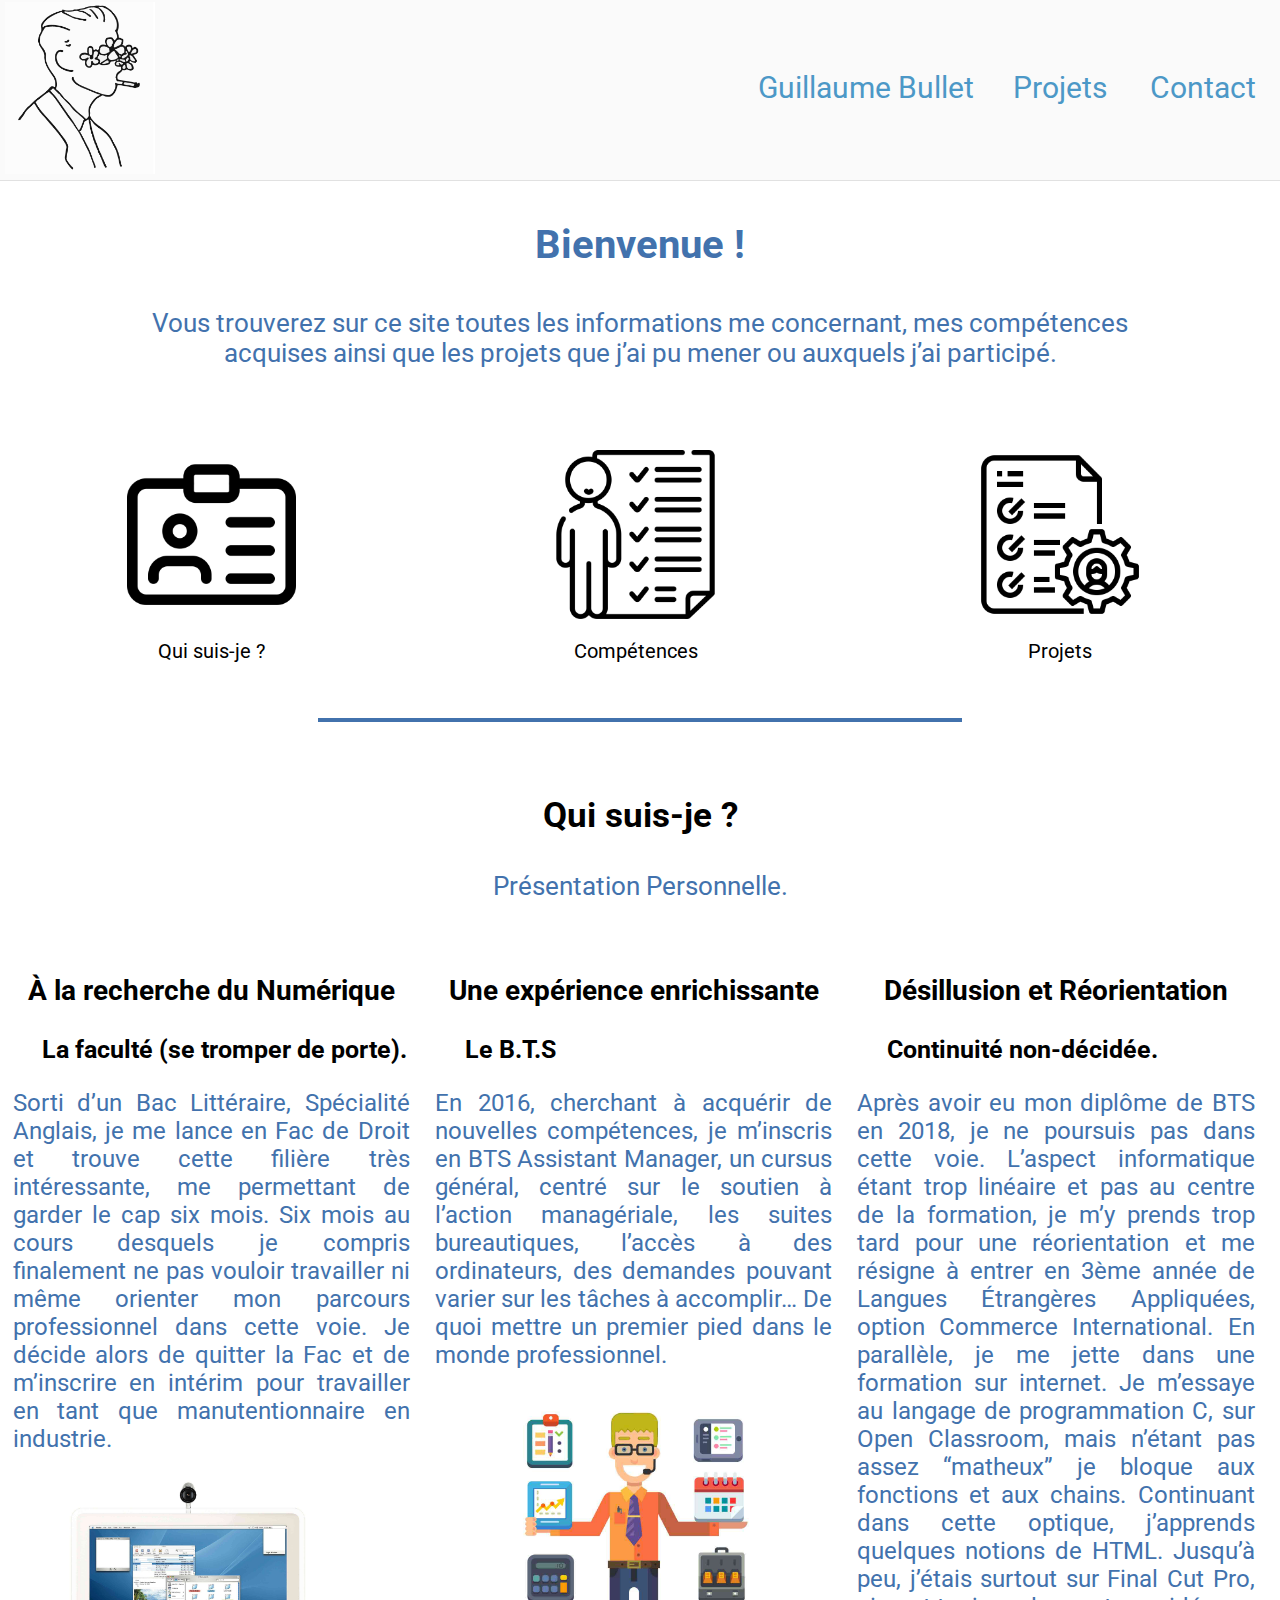
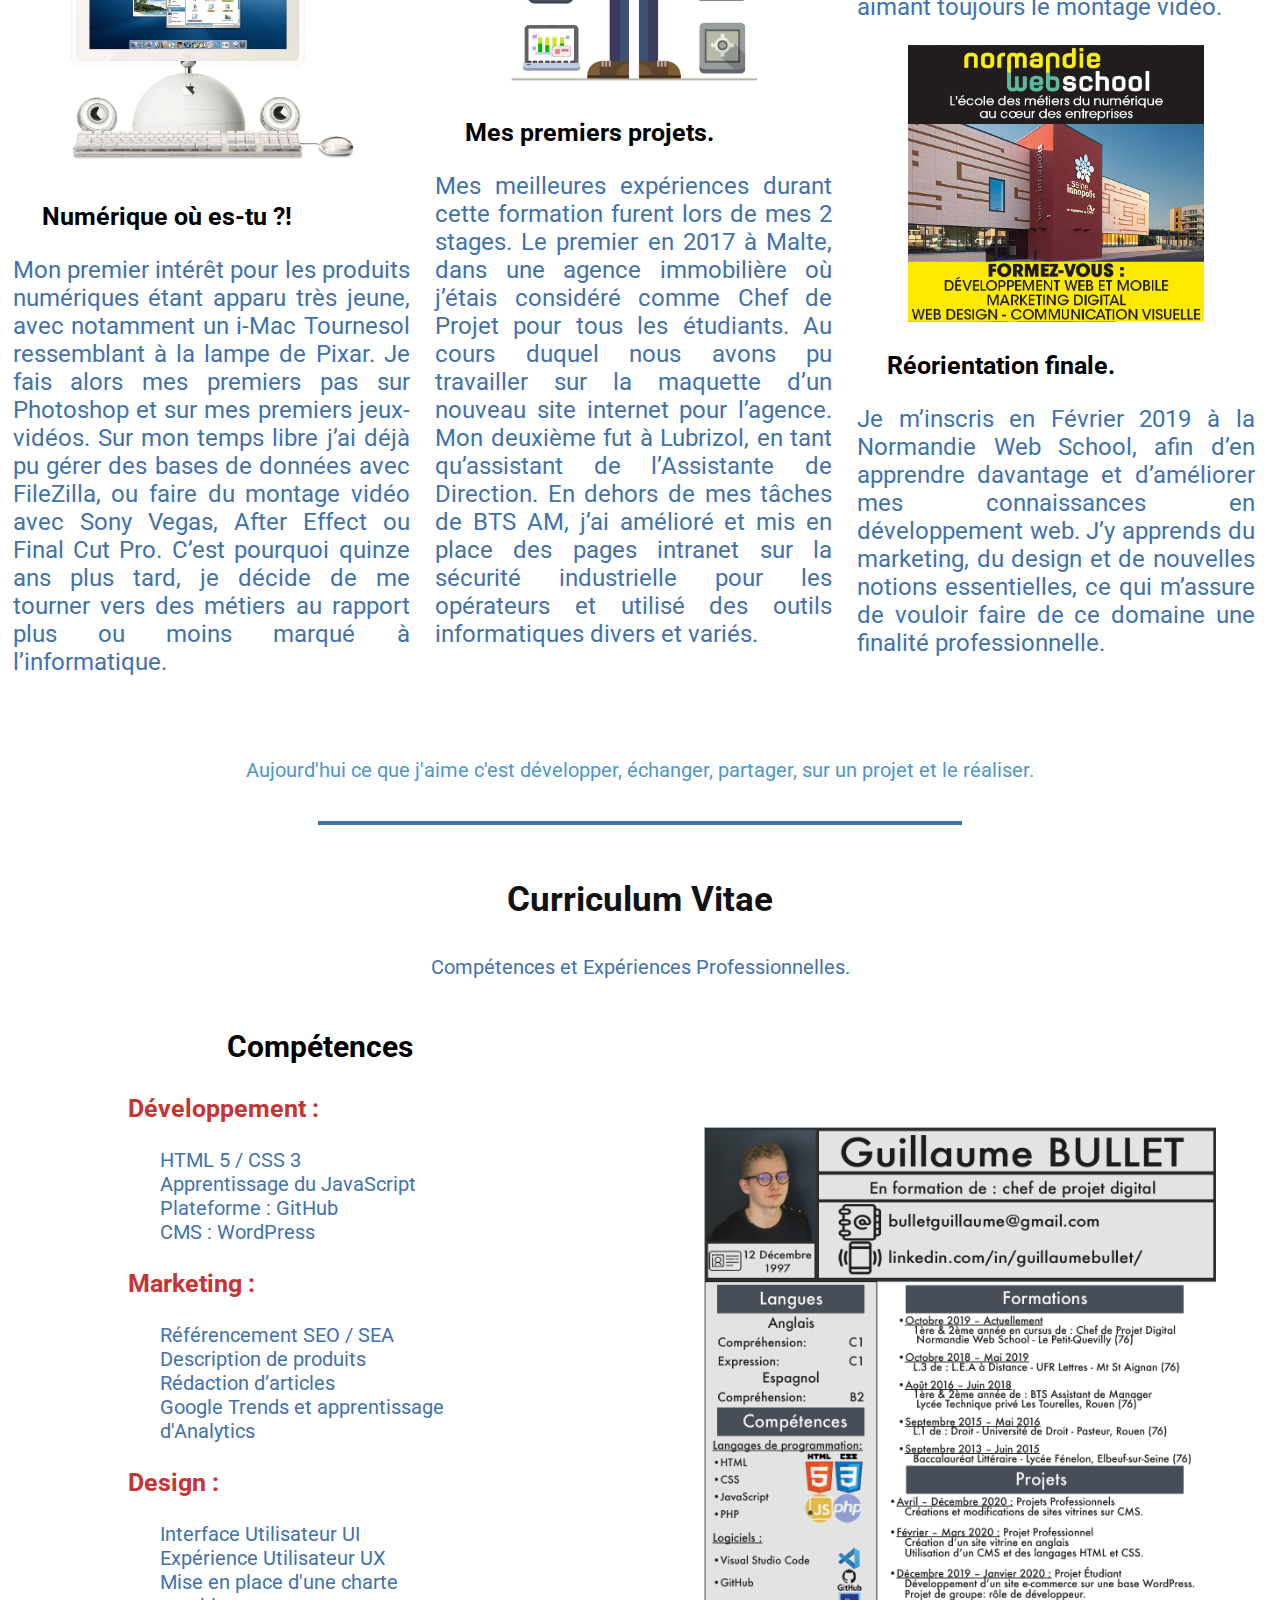
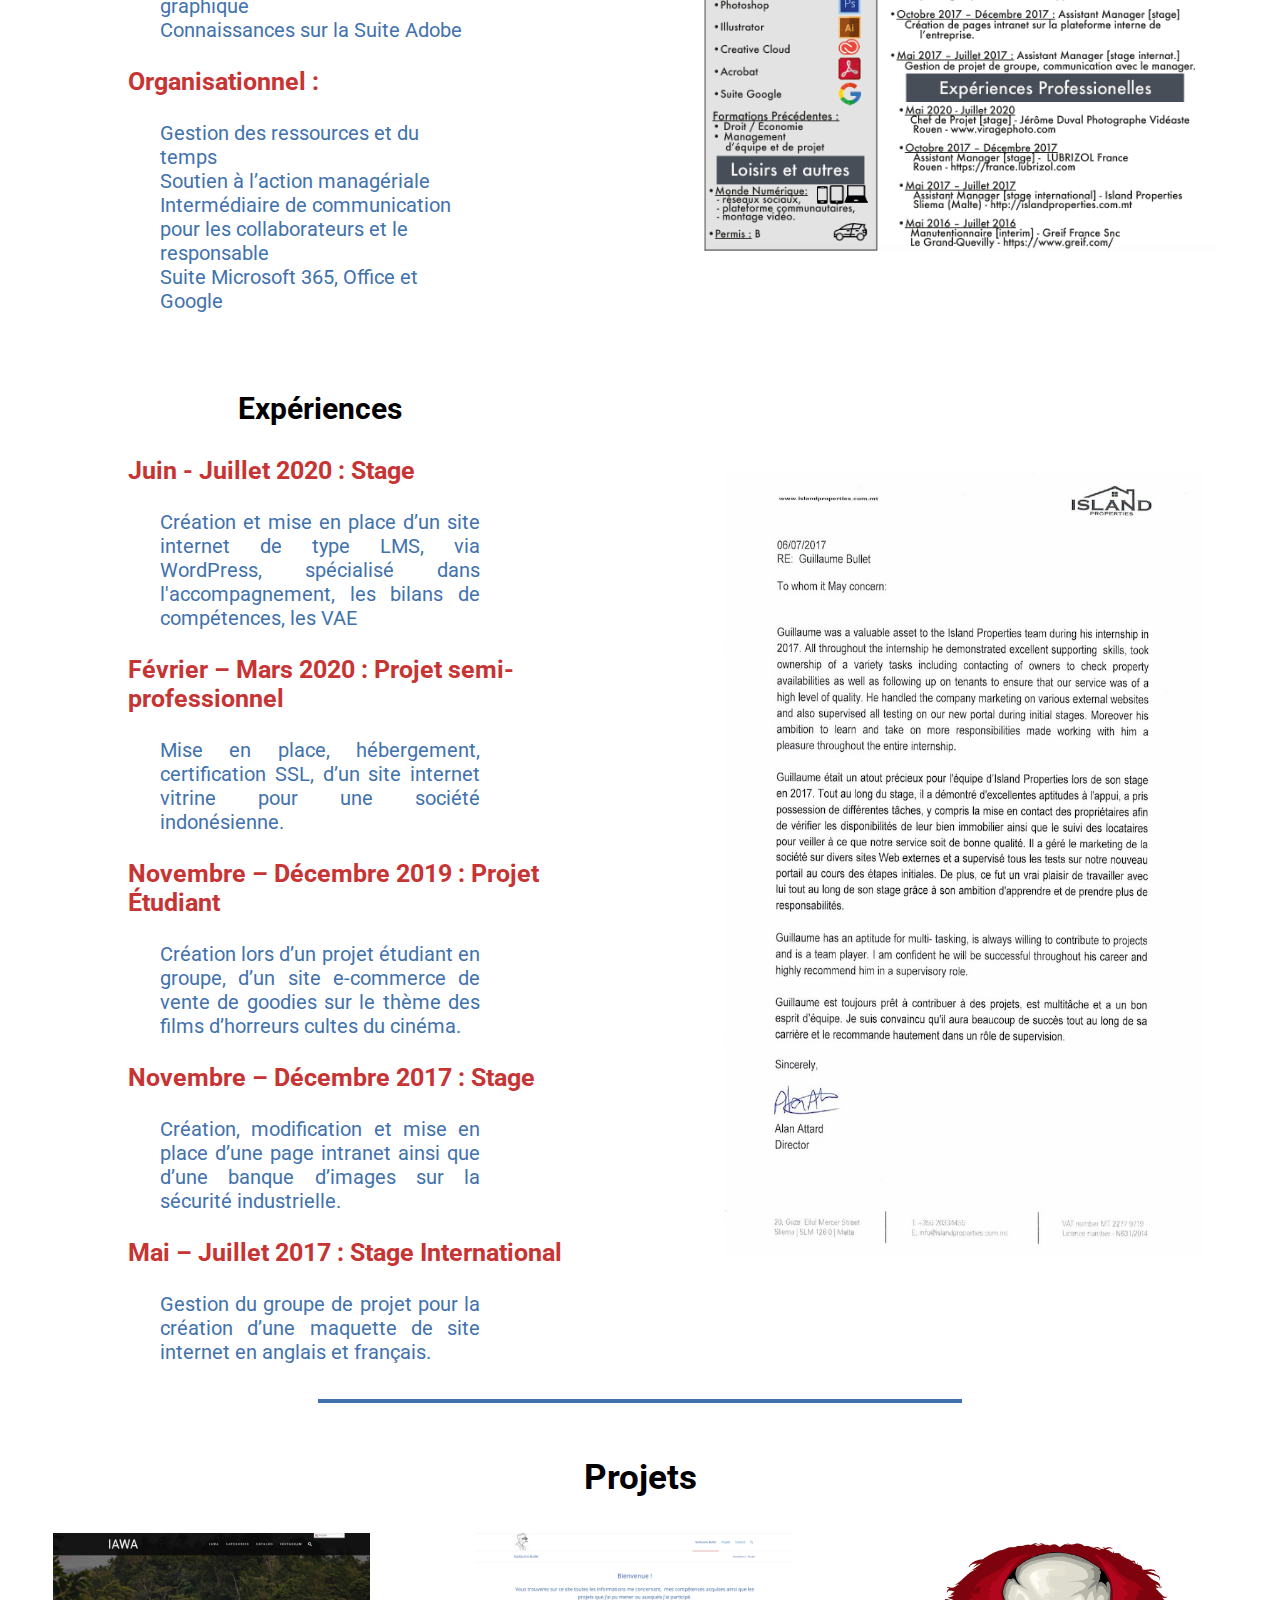
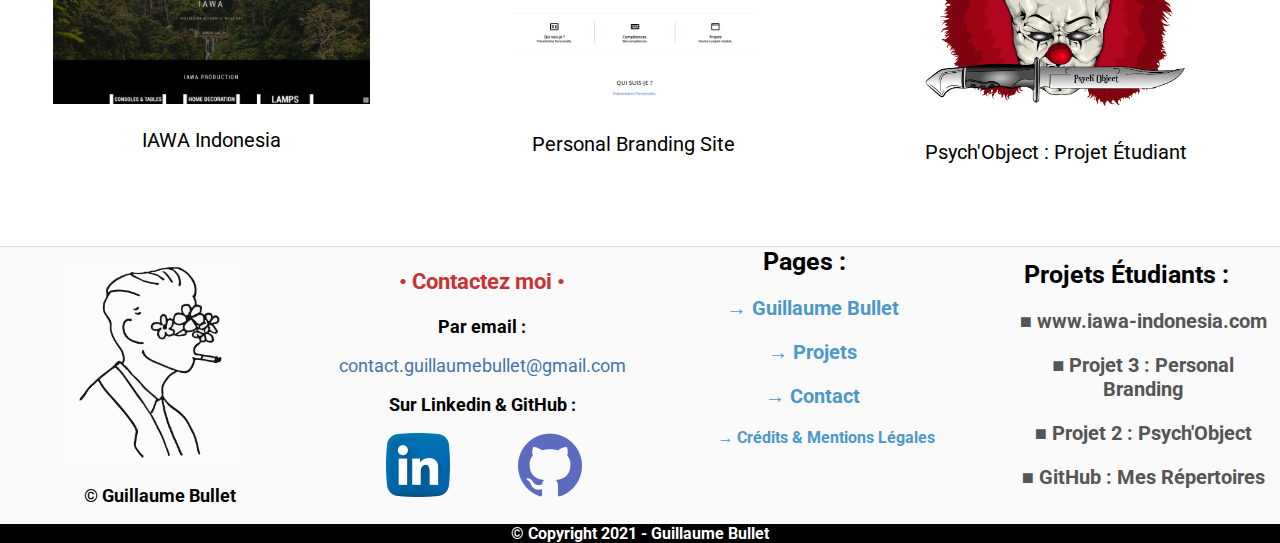
<file: blocks.html>
<!DOCTYPE html>

<html lang="fr">

<head>
    <!-- UTF-8 et titre onglet -->
    <meta charset="utf-8">
    <meta name="viewport" content="width=device-width, initial-scale=1.0">
    <title>  Guillaume Bullet, futur chef de projet digital </title>
    <!-- Liens entre les fichiers -->
    <link rel="stylesheet" type="text/css" href="css/style.css">
    <!-- Media Queries -->
    <link rel="stylesheet" type="text/css" href="css/responsive_header_and_footer.css">
    <link rel="stylesheet" type="text/css" href="css/responsive_main.css">  
    <!-- Favicon --> 
    <link rel="icon" sizes="32x32" href="img/guillaume_bullet_favicon.png" type="image/png">
    <!-- police google Roboto -->
    <link href="https://fonts.googleapis.com/css?family=Roboto&display=swap" rel="stylesheet">
</head>



<body> 
    <header>
        <div id="topbar" class="topbar">
            <div>
                <a href="https://www.linkedin.com/in/guillaumebullet/" target="_blank"> <img id="img-logo" src="img/guillaume_bullet_logo.png" alt="guillaume bullet logo image"> </a>
            </div>
            <!-- Menu de navigation Principal -->
            <div id="btn-nav1">
                <p class="btn-nav"> <a href="index.html"> Guillaume Bullet </a> </p>
            </div>
            <div id="btn-nav2">
                <p class="btn-nav"> <a href="projets.html"> Projets </a> </p>
            </div>
            <div id="btn-nav3">
                <p class="btn-nav"> <a href="contact.html" > Contact </a> </p>
            </div>
        </div>
    </header>


    <main>

        <!-- Texte d'Accueil -->
        <section>
            <div class="texte-accueil"> 
                <h1> Bienvenue ! </h1>
                <p> Vous trouverez sur ce site toutes les informations me concernant,  mes compétences acquises ainsi que les projets que j’ai pu mener ou auxquels j’ai participé. </p>
                <br>
            </div>
        </section>


        <!-- Menu de navigation de la page d'accueil -->
        <section>
            <div>
                <nav class="nav-accueil">
                    <ul id="grille-accueil">
                        <li id="qsj" class="btn-nav-accueil"> 
                            <a href="#ancre-qsj"> <img class="img-nav-accueil" src="img/guillaume_bullet_qui_suis_je_icon.png" alt="guillaume bullet icône de carte d'identité" > </a>
                            <p> Qui suis-je ?</p>
                        </li>
                        <li id="cpt" class="btn-nav-accueil"> 
                            <a href="#ancre-competences"> <img class="img-nav-accueil" src="img/guillaume_bullet_competences_icon.png" alt="guillaume bullet icône de cv "> </a>
                            <p> Compétences </p>
                        </li>
                        <li id="prj" class="btn-nav-accueil"> 
                            <a href="#ancre-projets"> <img class="img-nav-accueil" src="img/guillaume_bullet_projets_icon.png" alt="guillaume bullet icône de listing"> </a>
                            <p> Projets </p>
                        </li>
                    </ul>
                </nav>
            </div>
        </section >

    <!--séparateur à modifier-->
    <br> <hr> <br>

        <!-- Présentation Personnelle -->
        <section>
            <article>  
                <div class="titre-section" id="ancre-qsj">
                    <br> <h2> Qui suis-je ? </h2>
                    <p> Présentation Personnelle.</p> 
                </div>
                <div class="section-presentation" id="grille-presentation"> 
                    <div class="s3-partie1">
                        <div class="s3-titre1">
                            <br> <h3> À la recherche du Numérique </h3>
                        </div>
                        <div class="s3-texte1">
                            <h4> La faculté (se tromper de porte). </h4>
                            <p> Sorti d’un Bac Littéraire, Spécialité Anglais, je me lance en Fac de Droit et 
                                trouve cette filière très intéressante, me permettant de garder le cap six mois. 
                                Six mois au cours desquels je compris finalement ne pas vouloir  travailler ni même 
                                orienter mon parcours professionnel dans cette voie. Je décide alors de quitter la Fac 
                                et de m’inscrire en intérim pour travailler en tant que manutentionnaire en industrie. </p>
                        </div>
                        <div>
                            <img id="img-imac" src="img/guillaume_bullet_imac_tournesol.jpg" alt="guillaume bullet image d'iMac Tournesol Apple MacIntosh">
                        </div>
                        <div class="s3-texte1">
                            <h4> Numérique où es-tu ?! </h4>
                            <p> Mon premier intérêt pour les produits numériques étant apparu très jeune, avec notamment
                                un i-Mac Tournesol ressemblant à la lampe de Pixar. Je fais alors mes premiers pas sur Photoshop 
                                et sur mes premiers jeux-vidéos. Sur mon temps libre j’ai déjà pu gérer des bases de données avec FileZilla, 
                                ou faire du montage vidéo avec Sony Vegas, After Effect ou Final Cut Pro. C’est pourquoi quinze ans plus tard, 
                                je décide de me tourner vers des métiers au rapport plus ou moins marqué à l’informatique. </p> <br>
                        </div>
                    </div>
                    <div class="s3-partie2">
                        <div class="s3-titre2">
                            <br> <h3> Une expérience enrichissante </h3>
                        </div>
                        <div class="s3-texte2">
                            <h4> Le B.T.S </h4>
                            <p> En 2016, cherchant à acquérir de nouvelles compétences, je m’inscris en BTS Assistant Manager, un cursus général,
                                centré sur le soutien à l’action managériale, les suites bureautiques, l’accès à des ordinateurs, des demandes pouvant
                                varier sur les tâches à accomplir… De quoi mettre un premier pied dans le monde professionnel. </p>
                        </div>
                        <div>
                            <img id="img-btsam" src="img/guillaume_bullet_bts_assistant_manager.jpg" alt="guillaume bullet dessin d'un assistant manager">
                        </div>
                        <div class="s3-texte2">
                            <h4> Mes premiers projets. </h4>
                                <p> Mes meilleures expériences durant cette formation furent lors de mes 2 stages. Le premier en 2017 à Malte, dans une agence 
                                immobilière où j’étais considéré comme Chef de Projet pour tous les étudiants. Au cours duquel nous avons pu travailler sur 
                                la maquette d’un nouveau site internet pour l’agence. Mon deuxième fut à Lubrizol, en tant qu’assistant de l’Assistante de Direction. 
                                En dehors de mes tâches de BTS AM, j’ai amélioré et mis en place des pages intranet sur la sécurité industrielle pour les opérateurs et
                                utilisé des outils informatiques divers et variés. </p>
                        </div>
                    </div>
                    <div class="s3-partie3"> 
                        <div class="s3-titre3">
                            <br> <h3> Désillusion et Réorientation </h3>
                        </div>
                        <div class="s3-texte3">
                            <h4> Continuité non-décidée. </h4>
                            <p> Après avoir eu mon diplôme de BTS en 2018, je ne poursuis pas dans cette voie. L’aspect informatique étant trop linéaire et pas 
                                au centre de la formation, je m’y prends trop tard pour une réorientation et me résigne à entrer en 3ème année de Langues Étrangères Appliquées, 
                                option Commerce International. En parallèle, je me jette dans une formation sur internet. Je m’essaye au langage de programmation C, sur Open Classroom, 
                                mais n’étant pas assez “matheux” je bloque aux fonctions et aux chains. Continuant dans cette optique, j’apprends quelques notions de HTML. 
                                Jusqu’à peu, j’étais surtout sur Final Cut Pro, aimant toujours le montage vidéo. </p>
                        </div>
                        <div>
                            <img id="img-nws" src="img/normandie_web_school_formations.jpg" alt="guillaume bullet photo et description de la Normandie Web School">
                        </div>
                        <div class="s3-texte3">
                            <h4> Réorientation finale. </h4>
                            <p> Je m’inscris en Février 2019 à la Normandie Web School, afin d’en apprendre davantage et d’améliorer mes connaissances en développement web. 
                                J’y apprends du marketing, du design et de nouvelles notions essentielles, ce qui m’assure de vouloir faire de ce domaine 
                                une finalité professionnelle. </p>
                        </div>
                    </div>
                </div>
                <div class="ccl-presentation"> 
                    <br> <p> Aujourd'hui ce que j'aime c'est développer, échanger, partager, sur un projet et le réaliser. </p>
                </div>
            </article>
        </section>

        <!-- séparateur -->
    <br> <hr> <br>

        <!-- Compétences -->
        <section>
            <div>
                <div class="titre-section">
                    <h2 id="ancre-competences"> Curriculum Vitae </h2>
                    <p> Compétences et Expériences Professionnelles.</p>
                </div>
                <div id="grille-competences">
                    <div class="col2-lin1">
                        <img id="img-cv" src="img/guillaume_bullet_cv_web.png" alt="guillaume bullet cv pour le web">
                    </div>
                    <div class="col1-lin1">
                        <div class="liste-cpt">
                            <h3> Compétences </h3>
                            <h4> Développement : </h4>
                            <ul>
                                <li> HTML 5 / CSS 3 </li>
                                <li> Apprentissage du JavaScript </li>
                                <li> Plateforme : GitHub </li>
                                <li> CMS : WordPress </li>
                            </ul>
                            <h4> Marketing : </h4>
                            <ul>
                                <li> Référencement SEO / SEA </li>
                                <li> Description de produits </li>
                                <li> Rédaction d’articles </li>
                                <li> Google Trends et apprentissage d'Analytics </li>
                            </ul>
                            <h4> Design : </h4>
                            <ul>
                                <li> Interface Utilisateur UI </li>
                                <li> Expérience Utilisateur UX </li>
                                <li> Mise en place d'une charte graphique </li>
                                <li> Connaissances sur la Suite Adobe </li>
                            </ul>
                            <h4> Organisationnel : </h4>
                            <ul>
                                <li> Gestion des ressources et du temps <br> </li>
                                <li> Soutien à l’action managériale <br> </li>
                                <li> Intermédiaire de communication pour les collaborateurs et le responsable <br> </li> 
                                <li> Suite Microsoft 365, Office et Google </li>
                            </ul>
                        </div>
                    </div>
                    <div class="col2-lin2">
                        <img id="img-ldr" src="img/guillaume_bullet_lettre_de_recommandation_island_properties.jpg" alt="guillaume bullet lettre de recommandation d'Island Properties">
                    </div>
                    <div class="liste-exp">
                        <div class="col1-lin2">
                            <h3> Expériences </h3>
                            <h4> Juin - Juillet 2020 : Stage  </h4>
                            <ul>
                                <li> Création et mise en place d’un site internet de type LMS, via WordPress, spécialisé dans l'accompagnement, les bilans de compétences, les VAE</li>
                            </ul>
                            <h4> Février – Mars 2020 : Projet semi-professionnel </h4>
                            <ul>
                                <li> Mise en place, hébergement, certification SSL, d’un site internet vitrine pour une société indonésienne.</li>
                            </ul>
                            <h4> Novembre – Décembre 2019 : Projet Étudiant </h4>
                            <ul>
                                <li> Création lors d’un projet étudiant en groupe, d’un site e-commerce de vente de goodies sur le thème des films d’horreurs cultes du cinéma. </li>
                            </ul>
                            <h4> Novembre – Décembre 2017 : Stage </h4>
                            <ul>
                                <li> Création, modification et mise en place d’une page intranet ainsi que d’une banque d’images sur la sécurité industrielle. </li>
                            </ul>
                            <h4> Mai – Juillet 2017 : Stage International </h4>
                            <ul>
                                <li> Gestion du groupe de projet pour la création d’une maquette de site internet en anglais et français. </li>
                            </ul>
                        </div>
                    </div>
                </div>
            </div>
        </section>

       <br> <hr> <br>

        <section>
            <div id="ancre-projets" class="nav-projets">
                <h2> Projets </h2>
                <div id="grille-projets">
                    <div id="projets-nav-iawa">
                        <a href="projet_iawa.html"> <img class="img-projets" id="img-projet-iawa" src="img/guillaume_bullet_iawa_indonesia_page_accueil.jpg" alt="guillaume bullet iawa indonesia page d'accueil"> </a>
                        <p id="titre-projet-iawa"> IAWA Indonesia </p> <br>
                    </div>
                    <div id="projets-nav-3">
                        <a href="projet_3.html"> <img class="img-projets" id="img-projet-3" src="img/guillaume_bullet_projet_3.png" alt="guillaume bullet site html et css page d'accueil"> </a>
                        <p id="titre-projet-3"> Personal Branding Site </p> <br>
                    </div>
                    <div id="projets-nav-2">
                        <a href="projet_psychobject.html"> <img class="img-projets" id="img-projets-2" src="img/guillaume_bullet_psychobject_logo.png" alt="guillaume bullet site Psych'Object page d'accueil"> </a>
                        <p id="titre-projet-2"> Psych'Object : Projet Étudiant </p> <br>
                    </div>
                </div>
            </div> 
        </section>


    </main>



    <footer>
        <div id="grille-footer" class="grille-footer">
            <div class="footer-bloc1">
                <a href="https://www.linkedin.com/in/guillaume-bullet/"> <img id="logo-footer" class="logo-footer" src="img/guillaume_bullet_logo.png" alt="guillaume bullet image logo"> </a>
                <h5> © Guillaume Bullet </h5>
            </div>
            <div class="footer-bloc2">
                <h4> • Contactez moi • </h4>
                <h5> Par email : </h5>
                <p> contact.guillaumebullet@gmail.com </p>
                <h5> Sur Linkedin & GitHub : </h5>
                <a target="_blank" href="https://www.linkedin.com/in/guillaume-bullet/"> <img class="linkedin-logo" src="img/guillaume_bullet_linkedin_logo.png" alt="guillaume bullet logo de linkedin"> </a>
                <a target="_blank" href="https://github.com/gbullet-nws"> <img class="github-logo" src="img/guillaume_bullet_github_logo.png" alt="guillaume bullet logo de github"> </a>
            </div>
            <!-- Menu de navigation Principal -->
            <div class="footer-bloc3">
                <h4> Pages : </h4>
                <nav class="menu-nav-footer"> 
                    <ul>
                        <li class="btn-nav-footer">
                            <h4> <a href="index.html"> → Guillaume Bullet </a> </h4> 
                        </li>
                        <li class="btn-nav-footer">
                            <h4> <a href="projets.html"> → Projets </a> </h4> 
                        </li>
                        <li class="btn-nav-footer">
                            <h4> <a href="contact.html"> → Contact </a> </h4>
                        </li>
                        <li class="btn-nav-footer">
                            <h5> <a href="credits_rgpd.html"> → Crédits & Mentions Légales </a> </h5>
                        </li>
                    </ul>
                </nav>
            </div>
            <div class="footer-bloc4">
                <h4> Projets Étudiants : </h4>
                <nav class="menu-projets-footer"> 
                    <ul>
                        <li class="btn-projets-footer">
                            <h5> <a href="https://iawa-indonesia.com/"> ■ www.iawa-indonesia.com </a> </h5>
                        </li>
                        <li class="btn-projets-footer">
                            <h5> <a href="projet_3.html"> ■ Projet 3 : Personal Branding </a> </h5>
                        </li>
                        <li class="btn-projets-footer">
                            <h5> <a href="projet_psychobject.html"> ■ Projet 2 : Psych'Object </a> </h5>
                        </li>
                        <li class="btn-projets-footer">
                            <h5> <a href="projet_github.html"> ■ GitHub : Mes Répertoires </a> </h5>
                        </li>
                    </ul>
                </nav>
            </div>
        </div>
        <div class="socket">
            <h6> © Copyright 2021 - Guillaume Bullet </h6>
        </div>
    </footer>

</body>

</html>
</file>
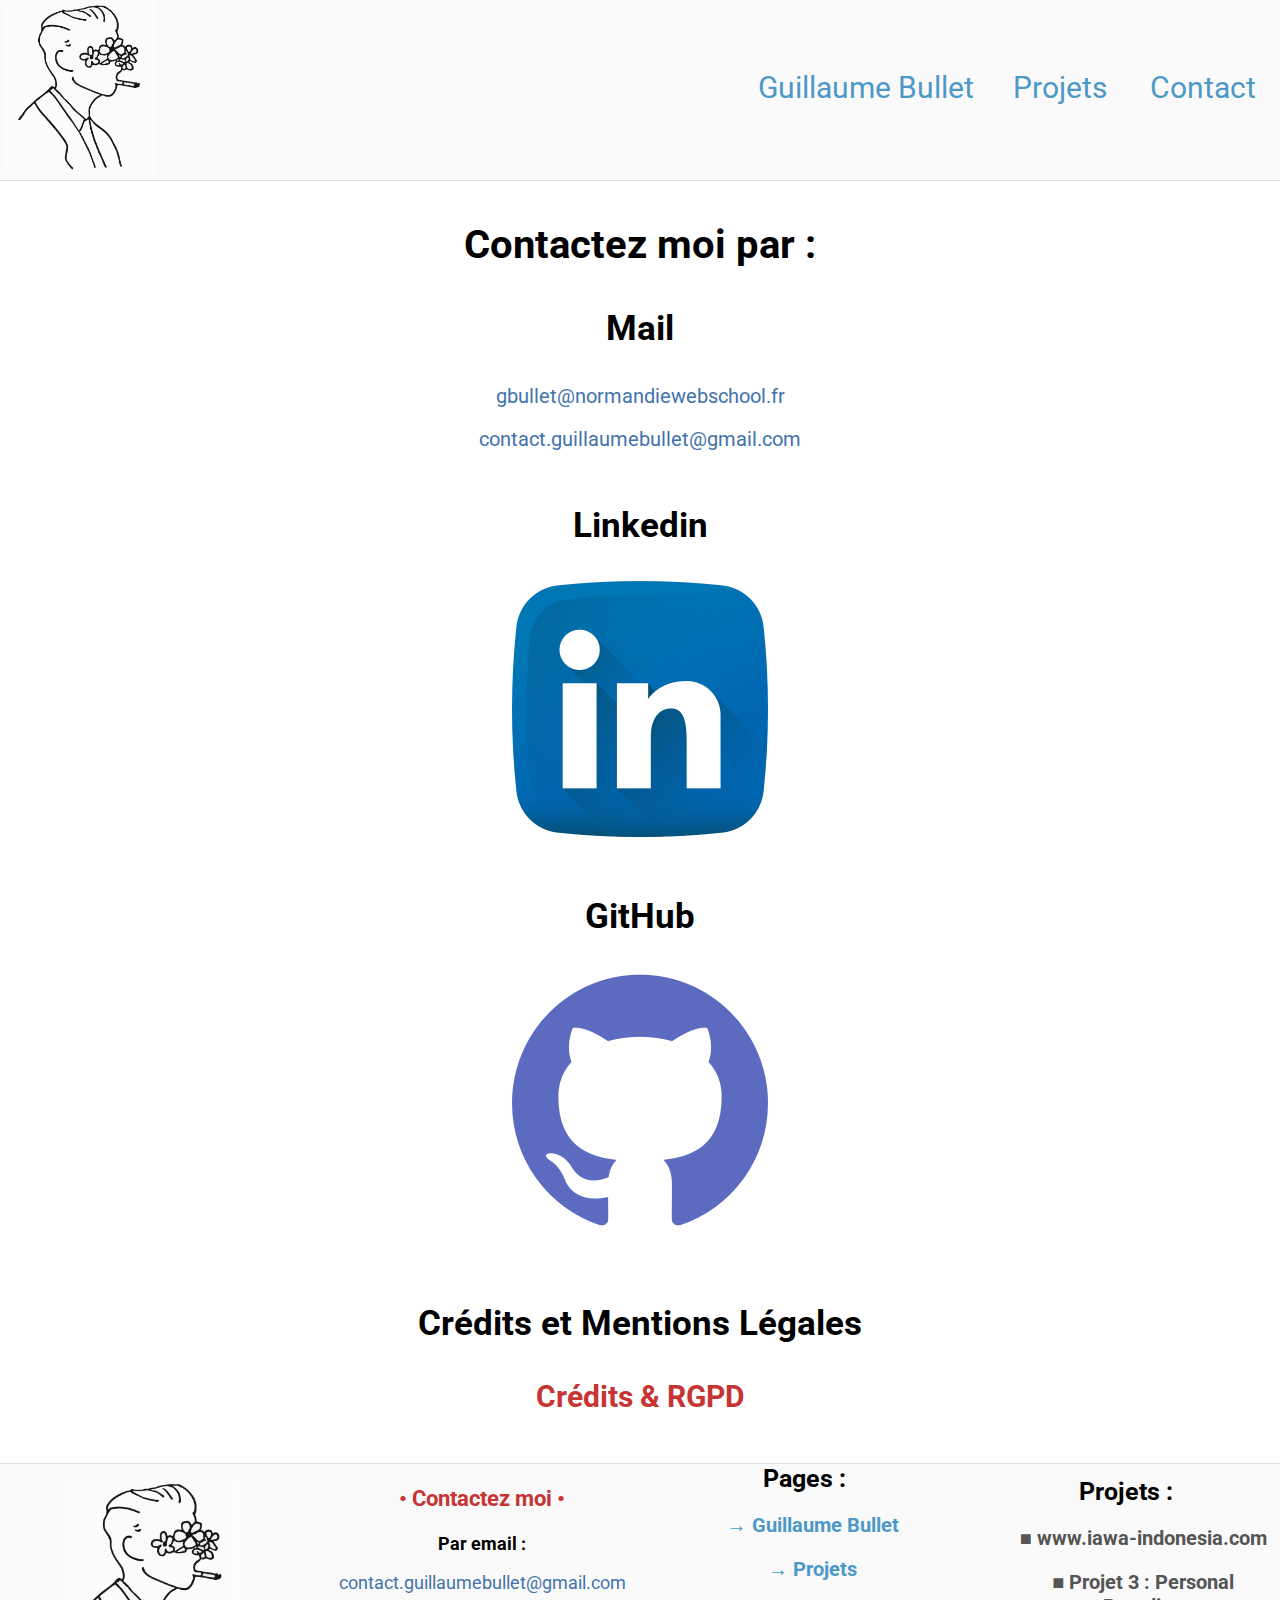
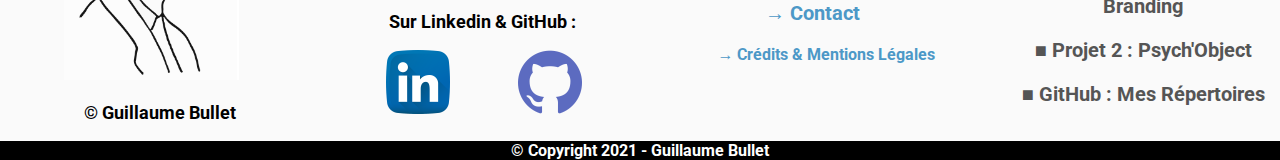
<file: contact.html>
<!DOCTYPE html>

<html lang="en">

    <head>
        <!-- UTF-8 et titre onglet -->
        <meta charset="utf-8">
        <meta name="viewport" content="width=device-width, initial-scale=1.0">
        <title>  Guillaume Bullet, contactez moi </title>
        <!-- Liens entre les fichiers -->
        <link rel="stylesheet" type="text/css" href="css/style.css">
        <!-- Media Queries -->
        <link rel="stylesheet" type="text/css" href="css/responsive_header_and_footer.css">
        <link rel="stylesheet" type="text/css" href="css/responsive_main.css">  
        <!-- Favicon --> 
        <link rel="icon" sizes="32x32" href="img/guillaume_bullet_favicon.png" type="image/png">
        <!-- police google Roboto -->
        <link href="https://fonts.googleapis.com/css?family=Roboto&display=swap" rel="stylesheet">
        <!-- responsive -->
    </head>


<body>
    
    <header>
        <div id="topbar" class="topbar">
            <div>
                <a href="https://www.linkedin.com/in/guillaume-bullet/" target="_blank"> <img id="img-logo" src="img/guillaume_bullet_logo.png" alt="guillaume bullet logo image"> </a>
            </div>
            <!-- Menu de navigation Principal -->
            <div id="btn-nav1">
                <p class="btn-nav"> <a href="index.html"> Guillaume Bullet </a> </p>
            </div>
            <div id="btn-nav2">
                <p class="btn-nav"> <a href="projets.html"> Projets </a> </p>
            </div>
            <div id="btn-nav3">
                <p class="btn-nav"> <a href="contact.html" > Contact </a> </p>
            </div>
        </div>
    </header>




    <main>
        <section class="mails">
            <div>
                <h1> Contactez moi par : </h1> 
                <h2> Mail </h2> 
                <ul> 
                    <li> gbullet@normandiewebschool.fr </li> <br>
                    <li> contact.guillaumebullet@gmail.com </li> <br>
                </ul>
            </div>
        </section>

        <section class="reseaux-sociaux"> 
            <div>
                <h2> Linkedin </h2>
                <ul> 
                    <li> <a target="_blank" href="https://www.linkedin.com/in/guillaume-bullet/"> <img class="linkedin-logo" src="img/guillaume_bullet_linkedin_logo.png"> </a> </li> <br>
                </ul>
                <h2> GitHub </h2>
                <ul>
                    <li> <a target="_blank" href="https://github.com/gbullet-nws"> <img class="github-logo" src="img/guillaume_bullet_github_logo.png"> </a> </li> 
                </ul>
            </div>
        </section>

        <section class="credits-rgpd"> 
            <div>
                <br> <h2> Crédits et Mentions Légales </h2>
                <h3> <a href="credits_rgpd.html" > Crédits & RGPD </a> </h3> <br>
            </div>
        </section>

    </main>
    



    <footer>
        <div id="grille-footer" class="grille-footer">
            <div class="footer-bloc1">
                <a href="https://www.linkedin.com/in/guillaume-bullet/"> <img id="logo-footer" class="logo-footer" src="img/guillaume_bullet_logo.png" alt="guillaume bullet image logo"> </a>
                <h5> © Guillaume Bullet </h5>
            </div>
            <div class="footer-bloc2">
                <h4> • Contactez moi • </h4>
                <h5> Par email : </h5>
                <p> contact.guillaumebullet@gmail.com </p>
                <h5> Sur Linkedin & GitHub : </h5>
                <a target="_blank" href="https://www.linkedin.com/in/guillaume-bullet/"> <img class="linkedin-logo" src="img/guillaume_bullet_linkedin_logo.png" alt="guillaume bullet logo de linkedin"> </a>
                <a target="_blank" href="https://github.com/gbullet-nws"> <img class="github-logo" src="img/guillaume_bullet_github_logo.png" alt="guillaume bullet logo de github"> </a>
            </div>
            <!-- Menu de navigation Principal -->
            <div class="footer-bloc3">
                <h4> Pages : </h4>
                <nav class="menu-nav-footer"> 
                    <ul>
                        <li class="btn-nav-footer">
                            <h4> <a href="index.html"> → Guillaume Bullet </a> </h4> 
                        </li>
                        <li class="btn-nav-footer">
                            <h4> <a href="projets.html"> → Projets </a> </h4> 
                        </li>
                        <li class="btn-nav-footer">
                            <h4> <a href="contact.html"> → Contact </a> </h4>
                        </li>
                        <li class="btn-nav-footer">
                            <h5> <a href="credits_rgpd.html"> → Crédits & Mentions Légales </a> </h5>
                        </li>
                    </ul>
                </nav>
            </div>
            <div class="footer-bloc4">
                <h4> Projets : </h4>
                <nav class="menu-projets-footer"> 
                    <ul>
                        <li class="btn-projets-footer">
                            <h5> <a href="projet_iawa.html"> ■ www.iawa-indonesia.com </a> </h5>
                        </li>
                        <li class="btn-projets-footer">
                            <h5> <a href="projet_3.html"> ■ Projet 3 : Personal Branding </a> </h5>
                        </li>
                        <li class="btn-projets-footer">
                            <h5> <a href="projet_psychobject.html"> ■ Projet 2 : Psych'Object </a> </h5>
                        </li>
                        <li class="btn-projets-footer">
                            <h5> <a href="projet_github.html"> ■ GitHub : Mes Répertoires </a> </h5>
                        </li>
                    </ul>
                </nav>
            </div>
        </div>
        <div class="socket">
            <h6> © Copyright 2021 - Guillaume Bullet </h6>
        </div>
    </footer>

</body>

</html>
</file>
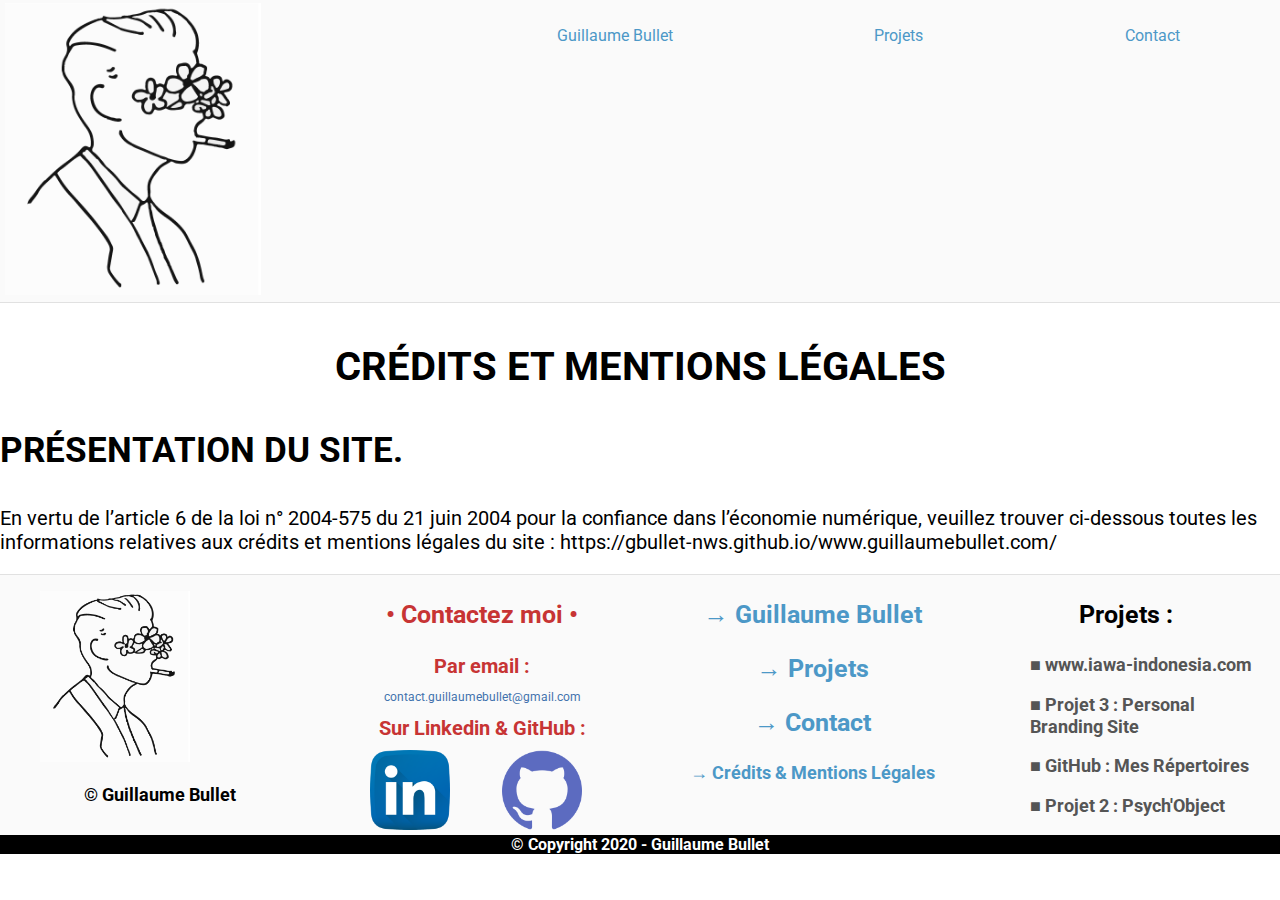
<file: credits_rgpd.html>
<!DOCTYPE html>

<html lang="en">

    <head>
        <!-- UTF-8 et titre onglet -->
        <meta charset="utf-8">
        <meta name="viewport" content="width=device-width, initial-scale=1.0, user-scalable=no">
        <title>  Guillaume Bullet </title>
        <!-- Liens entre les fichiers -->
        <link rel="stylesheet" type="text/css" href="css/style.css">
        <!-- Media Queries -->
        <link rel="stylesheet" type="text/css" href="css/smartphones.css">
        <link rel="stylesheet" type="text/css" href="css/615px.css">
        <link rel="stylesheet" type="text/css" href="css/1000px.css">  
        <!-- Favicon --> 
        <link rel="icon" sizes="32x32" href="img/guillaume_bullet_favicon.png" type="image/png">
        <!-- police google Roboto -->
        <link href="https://fonts.googleapis.com/css?family=Roboto&display=swap" rel="stylesheet">
        <!-- responsive -->
    </head>
    
    
    <body> 

        <header>
            <div id="topbar" class="topbar">
                <div>
                    <a href="http://guillaumeb.normandiedigitalschool.fr/"> <img id="img-logo" src="img/guillaume_bullet_logo.png"> </a>
                </div>
                <!-- Menu de navigation Principal -->
                <div id="btn-nav1">
                    <p class="btn-nav"> <a href="index.html"> Guillaume Bullet </a> </p>
                </div>
                <div id="btn-nav2">
                    <p class="btn-nav"> <a href="http://guillaumeb.normandiedigitalschool.fr/projets/" target="_blank"> Projets </a> </p>
                </div>
                <div id="btn-nav3">
                    <p class="btn-nav"> <a href="contact.html" > Contact </p> </a>
                </div>
            </div>
        </header>

        <main>

            <section>
                <div>
                    <h1> CRÉDITS ET MENTIONS LÉGALES </h1>
                </div>
                <div>
                    <h2> PRÉSENTATION DU SITE.</h2>
                    <p> En vertu de l’article 6 de la loi n° 2004-575 du 21 juin 2004 pour la confiance dans l’économie numérique, 
                        veuillez trouver ci-dessous toutes les informations relatives aux crédits et mentions légales 
                        du site :  https://gbullet-nws.github.io/www.guillaumebullet.com/ </p>
                </div>
                <div>
                    <ul>
                        <li>
                            
                        </li>
                    </ul>
                </div>

            </section>

        </main>

        <footer>
            <div id="grille-footer" class="grille-footer">
                <div class="footer-bloc1">
                    <a href="http://guillaumeb.normandiedigitalschool.fr/"> <img id="logo-footer" class="logo-footer" src="img/guillaume_bullet_logo.png"> </a>
                    <h5> © Guillaume Bullet </h5>
                </div>
                <div class="footer-bloc2">
                    <h4> • Contactez moi • </h4>
                    <h5> Par email : </h5>
                    <p> contact.guillaumebullet@gmail.com</p>
                    <h5> Sur Linkedin & GitHub : </h5>
                    <a href="https://www.linkedin.com/in/guillaume-bullet/"> <img class="linkedin-logo" src="img/guillaume bullet linkedin logo.png"> </a>
                    <a href="https://github.com/gbullet-nws"> <img class="github-logo" src="img/guillaume bullet github logo.png"> </a>
                </div>
                <!-- Menu de navigation Principal -->
                <div class="footer-bloc3">
                    <nav class="menu-nav-footer"> 
                        <ul>
                            <li class="btn-nav-footer">
                                <h4> <a href="index.html"> → Guillaume Bullet </h4> </p>
                            </li>
                            <li class="btn-nav-footer">
                                <h4> <a href="http://guillaumeb.normandiedigitalschool.fr/projets/" target="_blank"> → Projets </h4> </p>
                            </li>
                            <li class="btn-nav-footer">
                                <h4> <a href="contact.html"> → Contact </a> </h5>
                            </li>
                            <li class="btn-nav-footer">
                                <h5> <a href="http://guillaumeb.normandiedigitalschool.fr/"> → Crédits & Mentions Légales </a> </h5>
                            </li>
                        </ul>
                    </nav>
                </div>
                <div class="footer-bloc4">
                    <h4> Projets : </h4>
                    <nav class="menu-projets-footer"> 
                        <ul>
                            <li class="btn-projets-footer">
                                <h5> <a href="https://www.iawa-indonesia.com/" target="_blank"> ■ www.iawa-indonesia.com </a> </h5>
                            </li>
                            <li class="btn-projets-footer">
                                <h5> <a href="http://guillaumeb.normandiedigitalschool.fr/2020/02/12/projet-3-normandie-web-school-annee-1/" target="_blank"> ■ Projet 3 : Personal Branding Site </a> </h5>
                            </li>
                            <li class="btn-projets-footer">
                                <h5> <a href="http://guillaumeb.normandiedigitalschool.fr/2020/02/12/github/" target="_blank"> ■ GitHub : Mes Répertoires </a> </h5>
                            </li>
                            <li class="btn-projets-footer">
                                <h5> <a href="http://guillaumeb.normandiedigitalschool.fr/2020/02/12/projet-2-normandie-web-school-annee-1/" target="_blank"> ■ Projet 2 : Psych'Object </a> </h5>
                            </li>
                        </ul>
                    </nav>
                </div>
            </div>
            <div class="socket">
                <h6> © Copyright 2020 - Guillaume Bullet </h6>
            </div>
        </footer>


<body>
    


</body>

</html>
</file>
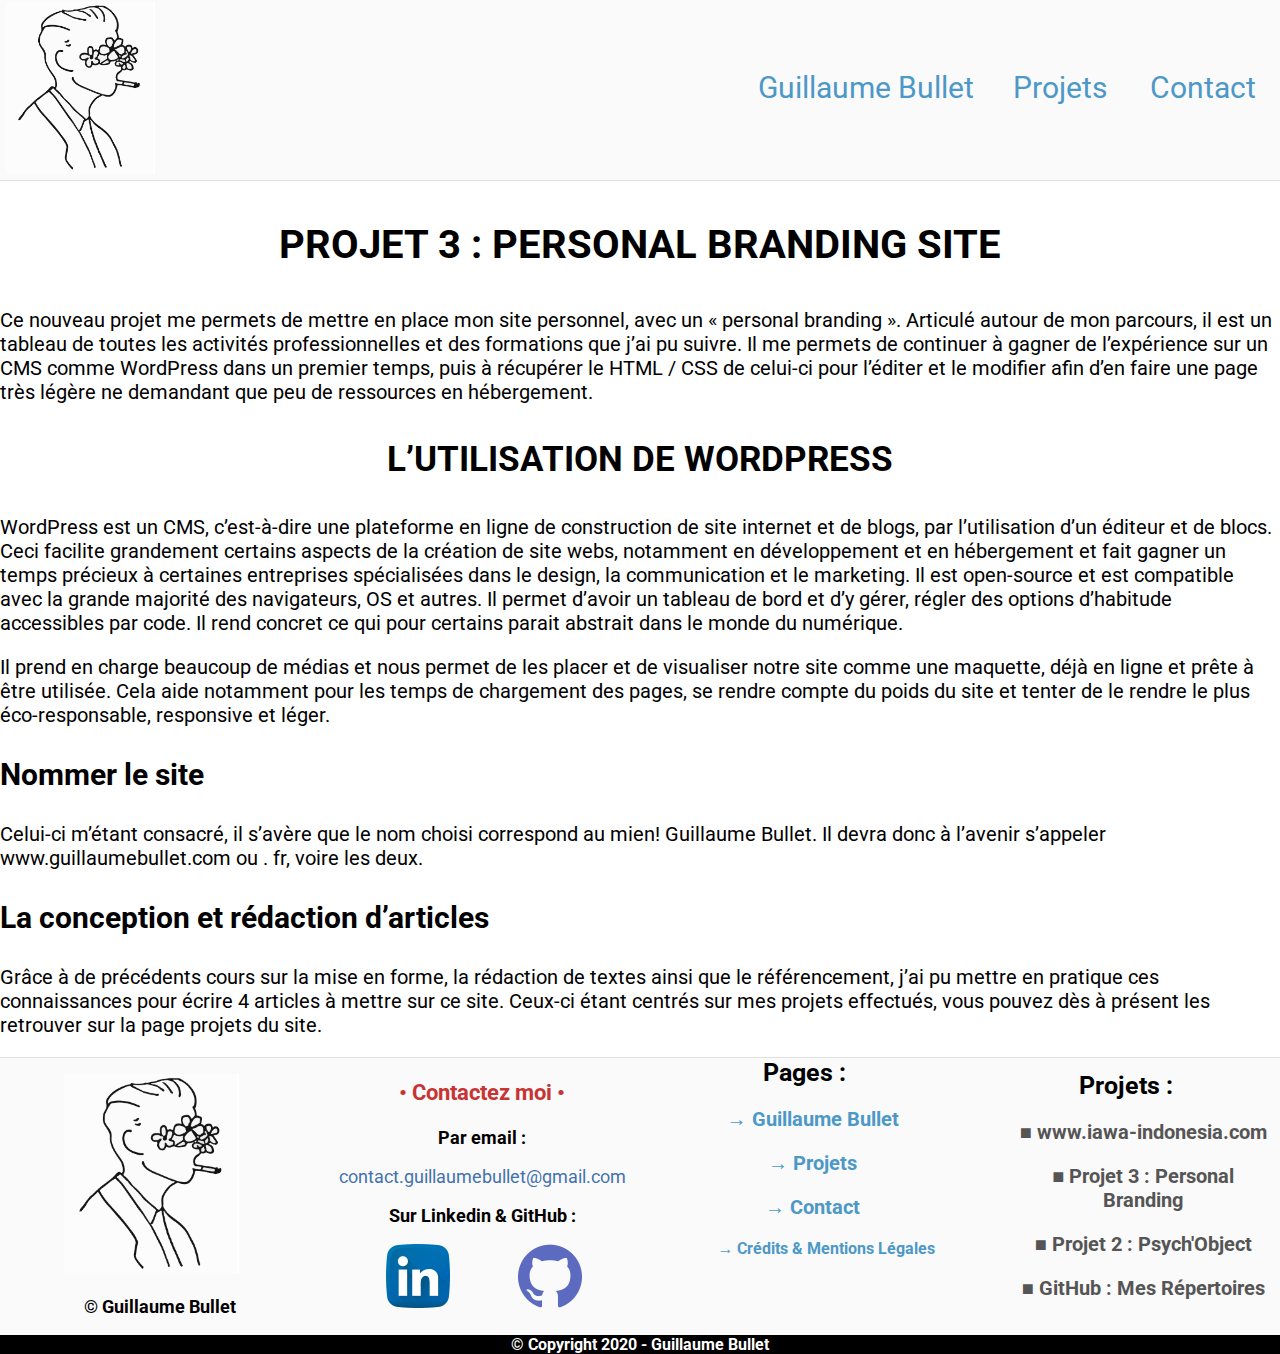
<file: projet_3.html>
<!DOCTYPE html>

<html lang="en">

    <head>
        <!-- UTF-8 et titre onglet -->
        <meta charset="utf-8">
        <meta name="viewport" content="width=device-width, initial-scale=1.0">
        <title>  Guillaume Bullet, projet étudiant : Personal Branding Site </title>
        <!-- Liens entre les fichiers -->
        <link rel="stylesheet" type="text/css" href="css/style.css">
        <!-- Media Queries -->
        <link rel="stylesheet" type="text/css" href="css/responsive_header_and_footer.css">
        <link rel="stylesheet" type="text/css" href="css/responsive_main.css">  
        <!-- Favicon --> 
        <link rel="icon" sizes="32x32" href="img/guillaume_bullet_favicon.png" type="image/png">
        <!-- police google Roboto -->
        <link href="https://fonts.googleapis.com/css?family=Roboto&display=swap" rel="stylesheet">
        <!-- responsive -->
    </head>


    <body>
        
        <header>
            <div id="topbar" class="topbar">
                <div>
                    <a href="https://www.linkedin.com/in/guillaume-bullet/" target="_blank"> <img id="img-logo" src="img/guillaume_bullet_logo.png" alt="guillaume bullet logo image"> </a>
                </div>
                <!-- Menu de navigation Principal -->
                <div id="btn-nav1">
                    <p class="btn-nav"> <a href="index.html"> Guillaume Bullet </a> </p>
                </div>
                <div id="btn-nav2">
                    <p class="btn-nav"> <a href="projets.html"> Projets </a> </p>
                </div>
                <div id="btn-nav3">
                    <p class="btn-nav"> <a href="contact.html" > Contact </a> </p>
                </div>
            </div>
        </header>

        <main>

            <section>
                <article>
                    <div>
                        <h1> PROJET 3 : PERSONAL BRANDING SITE </h1>
                        <p> Ce nouveau projet me permets de mettre en place mon site personnel, avec un « personal branding ». 
                            Articulé autour de mon parcours, il est un tableau de toutes les activités professionnelles et des formations 
                            que j’ai pu suivre. Il me permets de continuer à gagner de l’expérience sur un CMS comme WordPress dans un premier temps, 
                            puis à récupérer le HTML / CSS de celui-ci pour l’éditer et le modifier afin d’en faire une page très légère ne demandant 
                            que peu de ressources en hébergement.</p>
                    </div>
                    <div>
                        <h2> L’UTILISATION DE WORDPRESS </h2>
                        <p> WordPress est un CMS, c’est-à-dire une plateforme en ligne de construction de site internet et de blogs, par l’utilisation 
                            d’un éditeur et de blocs. Ceci facilite grandement certains aspects de la création de site webs, notamment en développement 
                            et en hébergement et fait gagner un temps précieux à certaines entreprises spécialisées dans le design, la communication et 
                            le marketing. Il est open-source et est compatible avec la grande majorité des navigateurs, OS et autres. Il permet d’avoir 
                            un tableau de bord et d’y gérer, régler des options d’habitude accessibles par code. Il rend concret ce qui pour certains parait 
                            abstrait dans le monde du numérique.</p>
                        <p> Il prend en charge beaucoup de médias et nous permet de les placer et de visualiser notre site comme une maquette, déjà en 
                            ligne et prête à être utilisée. Cela aide notamment pour les temps de chargement des pages, se rendre compte du poids du site 
                            et tenter de le rendre le plus éco-responsable, 
                            responsive et léger. </p>
                        <h3> Nommer le site </h3>
                        <p> Celui-ci m’étant consacré, il s’avère que le nom choisi correspond au mien! Guillaume Bullet. Il devra donc à l’avenir 
                            s’appeler www.guillaumebullet.com ou . fr, voire les deux. </p>
                        <h3> La conception et rédaction d’articles </h3>
                        <p> Grâce à de précédents cours sur la mise en forme, la rédaction de textes ainsi que le référencement, j’ai pu mettre en 
                            pratique ces connaissances pour écrire 4 articles à mettre sur ce site. Ceux-ci étant centrés sur mes projets effectués, 
                            vous pouvez  dès à présent les retrouver sur la page 
                            projets du site. </p>

                    </div>
                </article>
            </section>

        </main>

        <footer>
            <div id="grille-footer" class="grille-footer">
                <div class="footer-bloc1">
                    <a href="https://www.linkedin.com/in/guillaume-bullet/"> <img id="logo-footer" class="logo-footer" src="img/guillaume_bullet_logo.png" alt="guillaume bullet image logo"> </a>
                    <h5> © Guillaume Bullet </h5>
                </div>
                <div class="footer-bloc2">
                    <h4> • Contactez moi • </h4>
                    <h5> Par email : </h5>
                    <p> contact.guillaumebullet@gmail.com </p>
                    <h5> Sur Linkedin & GitHub : </h5>
                    <a target="_blank" href="https://www.linkedin.com/in/guillaume-bullet/"> <img class="linkedin-logo" src="img/guillaume_bullet_linkedin_logo.png" alt="guillaume bullet logo de linkedin"> </a>
                    <a target="_blank" href="https://github.com/gbullet-nws"> <img class="github-logo" src="img/guillaume_bullet_github_logo.png" alt="guillaume bullet logo de github"> </a>
                </div>
                <!-- Menu de navigation Principal -->
                <div class="footer-bloc3">
                    <h4> Pages : </h4>
                    <nav class="menu-nav-footer"> 
                        <ul>
                            <li class="btn-nav-footer">
                                <h4> <a href="index.html"> → Guillaume Bullet </a> </h4> 
                            </li>
                            <li class="btn-nav-footer">
                                <h4> <a href="projets.html"> → Projets </a> </h4> 
                            </li>
                            <li class="btn-nav-footer">
                                <h4> <a href="contact.html"> → Contact </a> </h4>
                            </li>
                            <li class="btn-nav-footer">
                                <h5> <a href="credits_rgpd.html"> → Crédits & Mentions Légales </a> </h5>
                            </li>
                        </ul>
                    </nav>
                </div>
                <div class="footer-bloc4">
                    <h4> Projets : </h4>
                    <nav class="menu-projets-footer"> 
                        <ul>
                            <li class="btn-projets-footer">
                                <h5> <a href="projet_iawa.html"> ■ www.iawa-indonesia.com </a> </h5>
                            </li>
                            <li class="btn-projets-footer">
                                <h5> <a href="projet_3.html"> ■ Projet 3 : Personal Branding </a> </h5>
                            </li>
                            <li class="btn-projets-footer">
                                <h5> <a href="projet_psychobject.html"> ■ Projet 2 : Psych'Object </a> </h5>
                            </li>
                            <li class="btn-projets-footer">
                                <h5> <a href="projet_github.html"> ■ GitHub : Mes Répertoires </a> </h5>
                            </li>
                        </ul>
                    </nav>
                </div>
            </div>
            <div class="socket">
                <h6> © Copyright 2020 - Guillaume Bullet </h6>
            </div>
        </footer>

    </body>

</html>
</file>
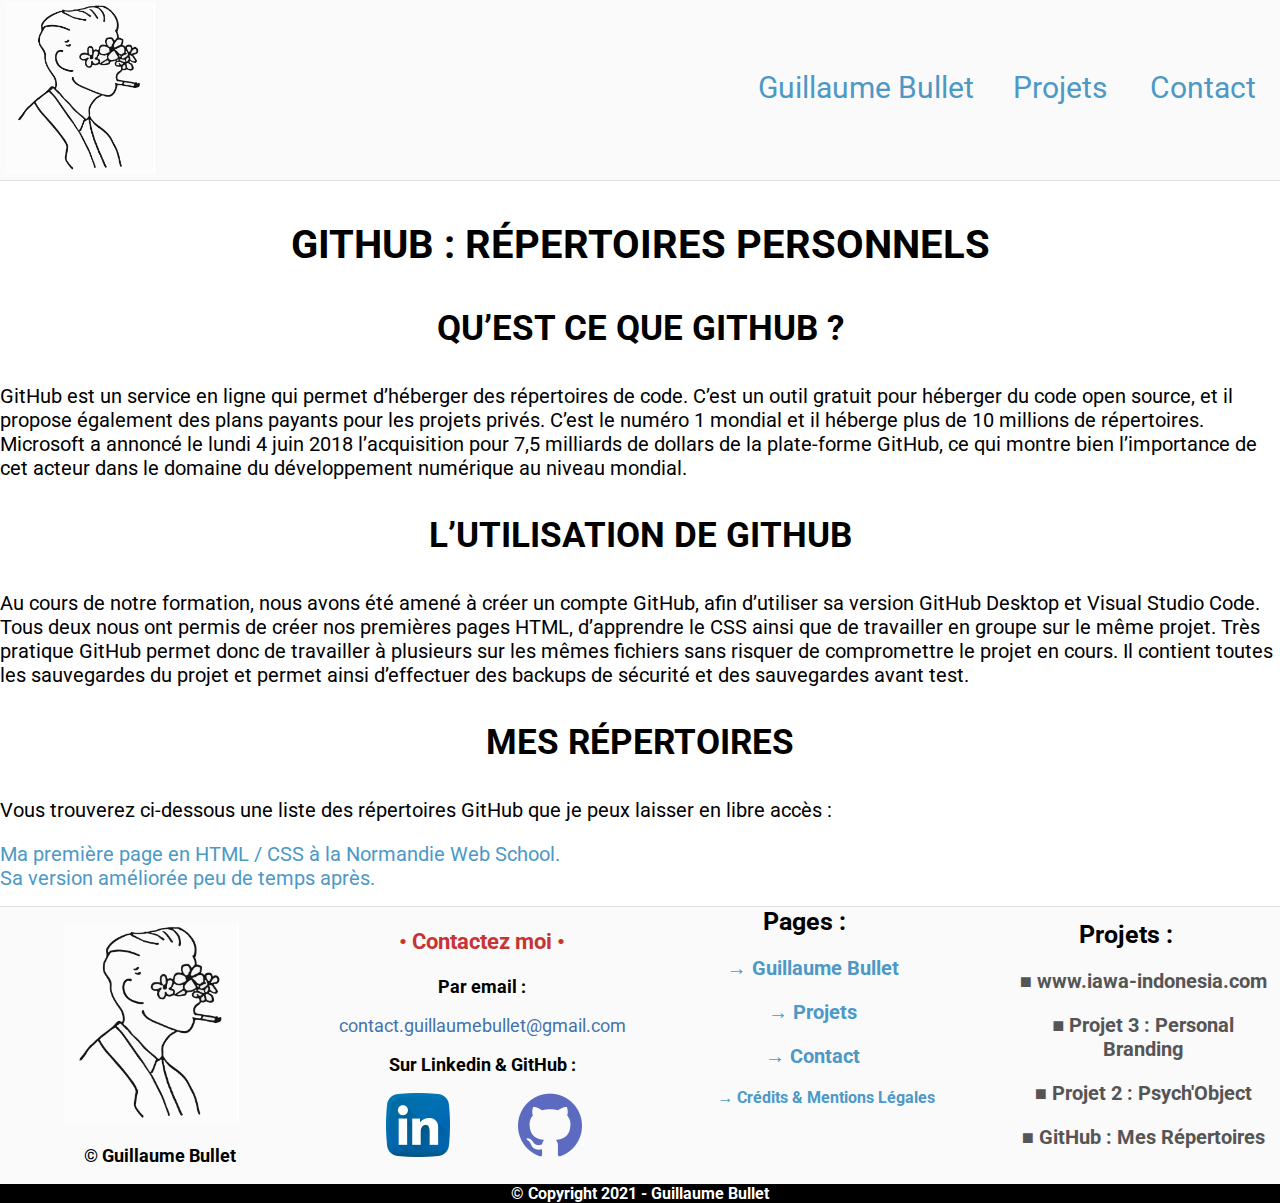
<file: projet_github.html>
<!DOCTYPE html>

<html lang="en">

    <head>
        <!-- UTF-8 et titre onglet -->
        <meta charset="utf-8">
        <meta name="viewport" content="width=device-width, initial-scale=1.0">
        <title>  Guillaume Bullet, mes répertoires GitHub </title>
        <!-- Liens entre les fichiers -->
        <link rel="stylesheet" type="text/css" href="css/style.css">
        <!-- Media Queries -->
        <link rel="stylesheet" type="text/css" href="css/responsive_header_and_footer.css">
        <link rel="stylesheet" type="text/css" href="css/responsive_main.css">  
        <!-- Favicon --> 
        <link rel="icon" sizes="32x32" href="img/guillaume_bullet_favicon.png" type="image/png">
        <!-- police google Roboto -->
        <link href="https://fonts.googleapis.com/css?family=Roboto&display=swap" rel="stylesheet">
        <!-- responsive -->
    </head>


    <body>
        
        <header>
            <div id="topbar" class="topbar">
                <div>
                    <a href="https://www.linkedin.com/in/guillaume-bullet/" target="_blank"> <img id="img-logo" src="img/guillaume_bullet_logo.png" alt="guillaume bullet logo image"> </a>
                </div>
                <!-- Menu de navigation Principal -->
                <div id="btn-nav1">
                    <p class="btn-nav"> <a href="index.html"> Guillaume Bullet </a> </p>
                </div>
                <div id="btn-nav2">
                    <p class="btn-nav"> <a href="projets.html"> Projets </a> </p>
                </div>
                <div id="btn-nav3">
                    <p class="btn-nav"> <a href="contact.html" > Contact </a> </p>
                </div>
            </div>
        </header>

        <main>

            <section>
                <article>
                    <div>
                        <h1> GITHUB : RÉPERTOIRES PERSONNELS </h1>
                    </div>
                    <div>
                        <h2> QU’EST CE QUE GITHUB ? </h2>
                        <p> GitHub est un service en ligne qui permet d’héberger des répertoires de code. C’est un outil gratuit pour héberger du code open source, 
                            et il propose également des plans payants pour les projets privés. C’est le numéro 1 mondial et il héberge plus de 10 millions de répertoires. 
                            Microsoft a annoncé le lundi 4 juin 2018 l’acquisition pour 7,5 milliards de dollars de la plate-forme GitHub, ce qui montre bien l’importance 
                            de cet acteur dans le domaine du développement numérique 
                            au niveau mondial. </p>
                    </div>
                    <div>
                        <h2> L’UTILISATION DE GITHUB </h2>
                        <p> Au cours de notre formation, nous avons été amené à créer un compte GitHub, afin d’utiliser sa version  GitHub Desktop et Visual Studio Code. 
                            Tous deux nous ont permis de créer nos premières pages HTML, d’apprendre le CSS ainsi que de travailler en groupe sur le même projet. Très pratique 
                            GitHub permet donc de travailler à plusieurs sur les mêmes fichiers sans risquer de compromettre le projet en cours. Il contient toutes les sauvegardes 
                            du projet et permet ainsi d’effectuer des backups de sécurité et des 
                            sauvegardes avant test.</p>
                    </div>
                    <div>
                        <h2> MES RÉPERTOIRES </h2>
                        <p> Vous trouverez ci-dessous une liste des répertoires GitHub que je peux laisser 
                            en libre accès :</p>
                            <ul>
                                <li>
                                    <a href="https://github.com/gbullet-nws/Page-Professionnelle-"> Ma première page en HTML / CSS à la Normandie Web School. </a>
                                </li>
                                <li>
                                    <a href="https://github.com/gbullet-nws/Page-Profesionnelle-HTML-et-CSS"> Sa version améliorée peu de temps après. </a>
                                </li>
                            </ul>
                    </div>
                </article>
            </section>

        </main>

        <footer>
            <div id="grille-footer" class="grille-footer">
                <div class="footer-bloc1">
                    <a href="https://www.linkedin.com/in/guillaume-bullet/"> <img id="logo-footer" class="logo-footer" src="img/guillaume_bullet_logo.png" alt="guillaume bullet image logo"> </a>
                    <h5> © Guillaume Bullet </h5>
                </div>
                <div class="footer-bloc2">
                    <h4> • Contactez moi • </h4>
                    <h5> Par email : </h5>
                    <p> contact.guillaumebullet@gmail.com </p>
                    <h5> Sur Linkedin & GitHub : </h5>
                    <a target="_blank" href="https://www.linkedin.com/in/guillaume-bullet/"> <img class="linkedin-logo" src="img/guillaume_bullet_linkedin_logo.png" alt="guillaume bullet logo de linkedin"> </a>
                    <a target="_blank" href="https://github.com/gbullet-nws"> <img class="github-logo" src="img/guillaume_bullet_github_logo.png" alt="guillaume bullet logo de github"> </a>
                </div>
                <!-- Menu de navigation Principal -->
                <div class="footer-bloc3">
                    <h4> Pages : </h4>
                    <nav class="menu-nav-footer"> 
                        <ul>
                            <li class="btn-nav-footer">
                                <h4> <a href="index.html"> → Guillaume Bullet </a> </h4> 
                            </li>
                            <li class="btn-nav-footer">
                                <h4> <a href="projets.html"> → Projets </a> </h4> 
                            </li>
                            <li class="btn-nav-footer">
                                <h4> <a href="contact.html"> → Contact </a> </h4>
                            </li>
                            <li class="btn-nav-footer">
                                <h5> <a href="credits_rgpd.html"> → Crédits & Mentions Légales </a> </h5>
                            </li>
                        </ul>
                    </nav>
                </div>
                <div class="footer-bloc4">
                    <h4> Projets : </h4>
                    <nav class="menu-projets-footer"> 
                        <ul>
                            <li class="btn-projets-footer">
                                <h5> <a href="projet_iawa.html"> ■ www.iawa-indonesia.com </a> </h5>
                            </li>
                            <li class="btn-projets-footer">
                                <h5> <a href="projet_3.html"> ■ Projet 3 : Personal Branding </a> </h5>
                            </li>
                            <li class="btn-projets-footer">
                                <h5> <a href="projet_psychobject.html"> ■ Projet 2 : Psych'Object </a> </h5>
                            </li>
                            <li class="btn-projets-footer">
                                <h5> <a href="projet_github.html"> ■ GitHub : Mes Répertoires </a> </h5>
                            </li>
                        </ul>
                    </nav>
                </div>
            </div>
            <div class="socket">
                <h6> © Copyright 2021 - Guillaume Bullet </h6>
            </div>
        </footer>

    </body>

</html>
</file>
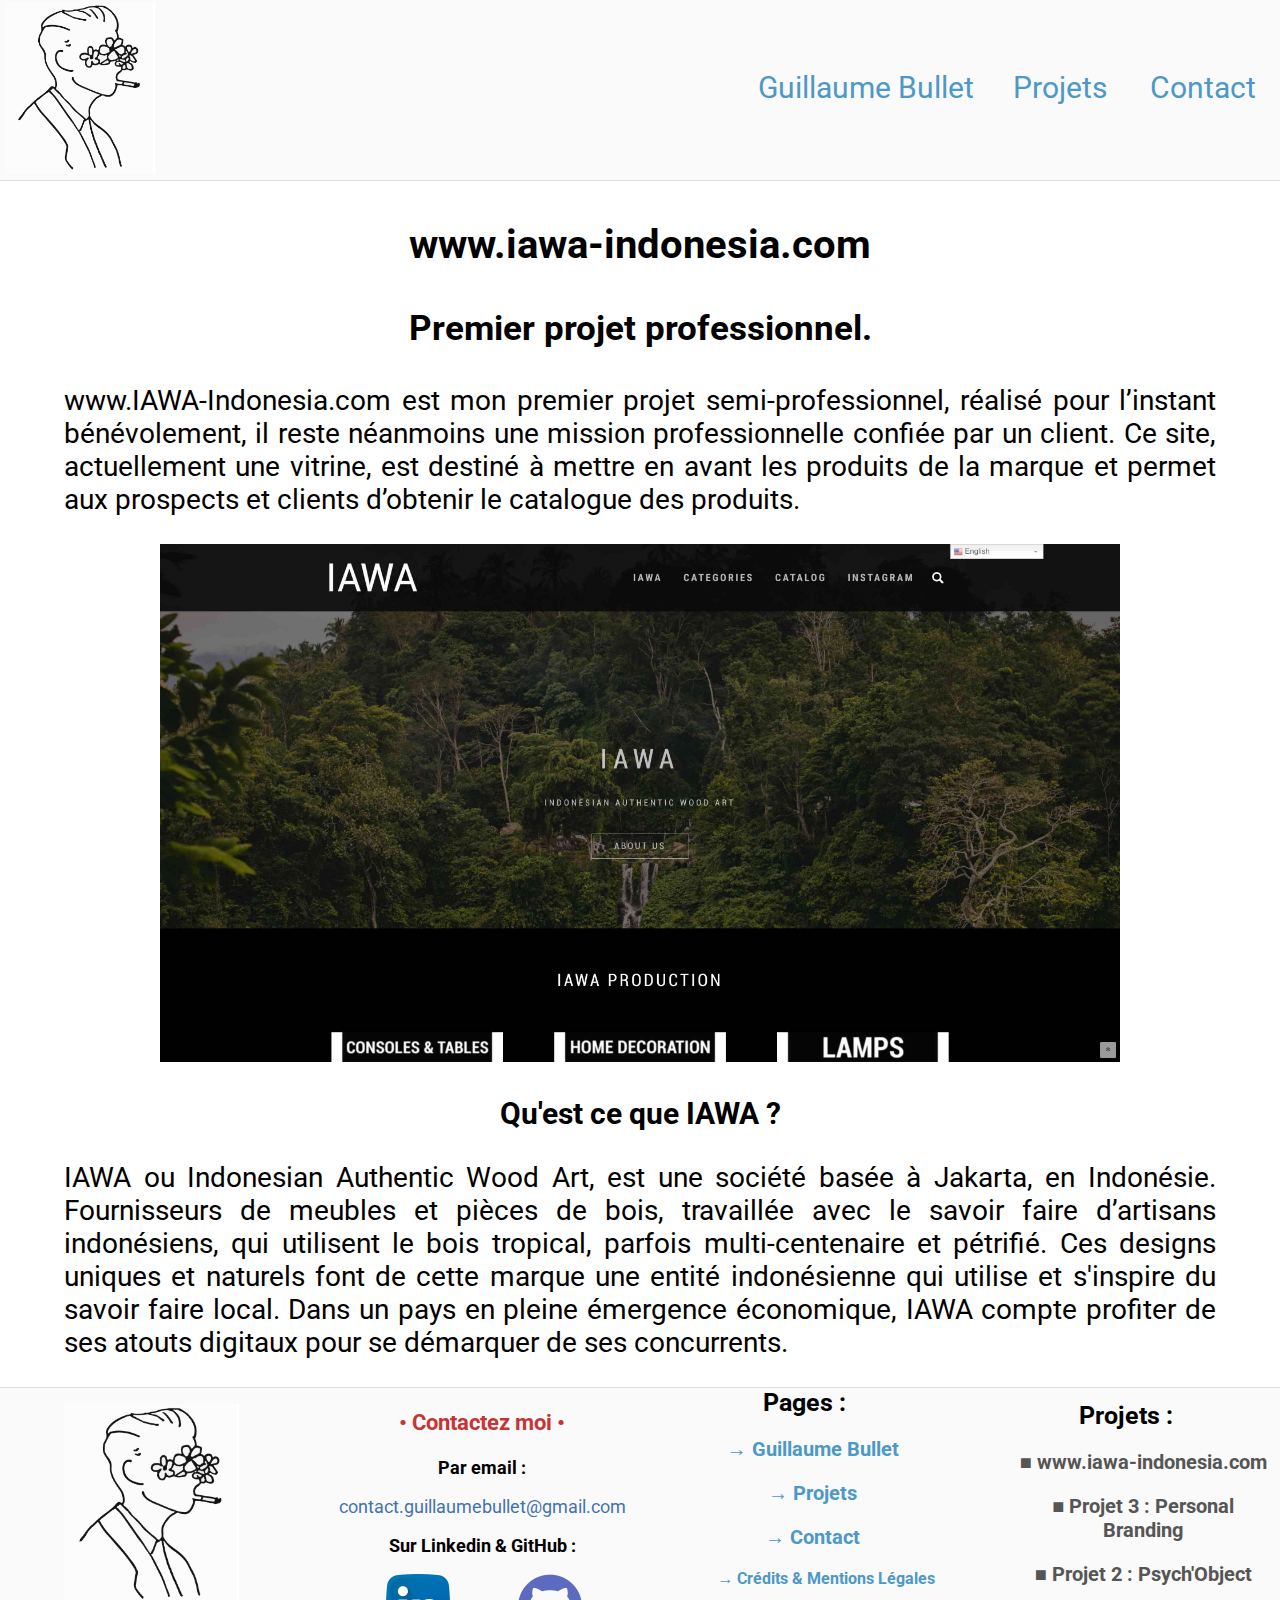
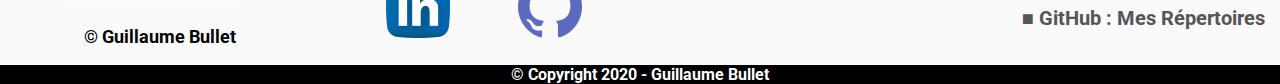
<file: projet_iawa.html>
<!DOCTYPE html>

<html lang="en">

    <head>
        <!-- UTF-8 et titre onglet -->
        <meta charset="utf-8">
        <meta name="viewport" content="width=device-width, initial-scale=1.0">
        <title>  Guillaume Bullet, projet professionnel : IAWA </title>
        <!-- Liens entre les fichiers -->
        <link rel="stylesheet" type="text/css" href="css/style.css">
        <!-- Media Queries -->
        <link rel="stylesheet" type="text/css" href="css/responsive_header_and_footer.css">
        <link rel="stylesheet" type="text/css" href="css/responsive_main.css">  
        <!-- Favicon --> 
        <link rel="icon" sizes="32x32" href="img/guillaume_bullet_favicon.png" type="image/png">
        <!-- police google Roboto -->
        <link href="https://fonts.googleapis.com/css?family=Roboto&display=swap" rel="stylesheet">
        <!-- responsive -->
    </head>


    <body>
        
        <header>
            <div id="topbar" class="topbar">
                <div>
                    <a href="https://www.linkedin.com/in/guillaume-bullet/" target="_blank"> <img id="img-logo" src="img/guillaume_bullet_logo.png" alt="guillaume bullet logo image"> </a>
                </div>
                <!-- Menu de navigation Principal -->
                <div id="btn-nav1">
                    <p class="btn-nav"> <a href="index.html"> Guillaume Bullet </a> </p>
                </div>
                <div id="btn-nav2">
                    <p class="btn-nav"> <a href="projets.html"> Projets </a> </p>
                </div>
                <div id="btn-nav3">
                    <p class="btn-nav"> <a href="contact.html" > Contact </a> </p>
                </div>
            </div>
        </header>

        <main>

            <section>
                <article>
                    <div>
                        <h1> www.iawa-indonesia.com </h1>
                    </div>
                    <div class="iawa-txt-sup">
                        <h2> Premier projet professionnel.</h2>
                        <p> www.IAWA-Indonesia.com est mon premier projet semi-professionnel, réalisé pour l’instant bénévolement, 
                            il reste néanmoins une mission professionnelle confiée par un client. Ce site, actuellement une vitrine, 
                            est destiné à mettre en avant les produits de la marque et permet aux prospects et clients d’obtenir le 
                            catalogue des produits. </p>
                    </div>
                    <div>
                        <img src="img/guillaume_bullet_iawa_indonesia_page_accueil.jpg" id="iawa-img-p1">
                    </div>
                    <div class="iawa-txt-p1">
                        <h3> Qu'est ce que IAWA ? </h3>
                        <p> IAWA ou Indonesian Authentic Wood Art, est une société basée à Jakarta, en Indonésie. 
                            Fournisseurs de meubles et pièces de bois, travaillée avec le savoir faire d’artisans indonésiens, 
                            qui utilisent le bois tropical, parfois multi-centenaire et pétrifié. Ces designs uniques et naturels 
                            font de cette marque une entité indonésienne qui utilise et s'inspire du savoir faire local. Dans un pays 
                            en pleine émergence économique, IAWA compte profiter de ses atouts digitaux pour se démarquer 
                            de ses concurrents.</p>
                    </div>
                </article>
            </section>

        </main>

        <footer>
            <div id="grille-footer" class="grille-footer">
                <div class="footer-bloc1">
                    <a href="https://www.linkedin.com/in/guillaume-bullet/"> <img id="logo-footer" class="logo-footer" src="img/guillaume_bullet_logo.png" alt="guillaume bullet image logo"> </a>
                    <h5> © Guillaume Bullet </h5>
                </div>
                <div class="footer-bloc2">
                    <h4> • Contactez moi • </h4>
                    <h5> Par email : </h5>
                    <p> contact.guillaumebullet@gmail.com </p>
                    <h5> Sur Linkedin & GitHub : </h5>
                    <a target="_blank" href="https://www.linkedin.com/in/guillaume-bullet/"> <img class="linkedin-logo" src="img/guillaume_bullet_linkedin_logo.png" alt="guillaume bullet logo de linkedin"> </a>
                    <a target="_blank" href="https://github.com/gbullet-nws"> <img class="github-logo" src="img/guillaume_bullet_github_logo.png" alt="guillaume bullet logo de github"> </a>
                </div>
                <!-- Menu de navigation Principal -->
                <div class="footer-bloc3">
                    <h4> Pages : </h4>
                    <nav class="menu-nav-footer"> 
                        <ul>
                            <li class="btn-nav-footer">
                                <h4> <a href="index.html"> → Guillaume Bullet </a> </h4> 
                            </li>
                            <li class="btn-nav-footer">
                                <h4> <a href="projets.html"> → Projets </a> </h4> 
                            </li>
                            <li class="btn-nav-footer">
                                <h4> <a href="contact.html"> → Contact </a> </h4>
                            </li>
                            <li class="btn-nav-footer">
                                <h5> <a href="credits_rgpd.html"> → Crédits & Mentions Légales </a> </h5>
                            </li>
                        </ul>
                    </nav>
                </div>
                <div class="footer-bloc4">
                    <h4> Projets : </h4>
                    <nav class="menu-projets-footer"> 
                        <ul>
                            <li class="btn-projets-footer">
                                <h5> <a href="projet_iawa.html"> ■ www.iawa-indonesia.com </a> </h5>
                            </li>
                            <li class="btn-projets-footer">
                                <h5> <a href="projet_3.html"> ■ Projet 3 : Personal Branding </a> </h5>
                            </li>
                            <li class="btn-projets-footer">
                                <h5> <a href="projet_psychobject.html"> ■ Projet 2 : Psych'Object </a> </h5>
                            </li>
                            <li class="btn-projets-footer">
                                <h5> <a href="projet_github.html"> ■ GitHub : Mes Répertoires </a> </h5>
                            </li>
                        </ul>
                    </nav>
                </div>
            </div>
            <div class="socket">
                <h6> © Copyright 2020 - Guillaume Bullet </h6>
            </div>
        </footer>

    </body>

</html>
</file>
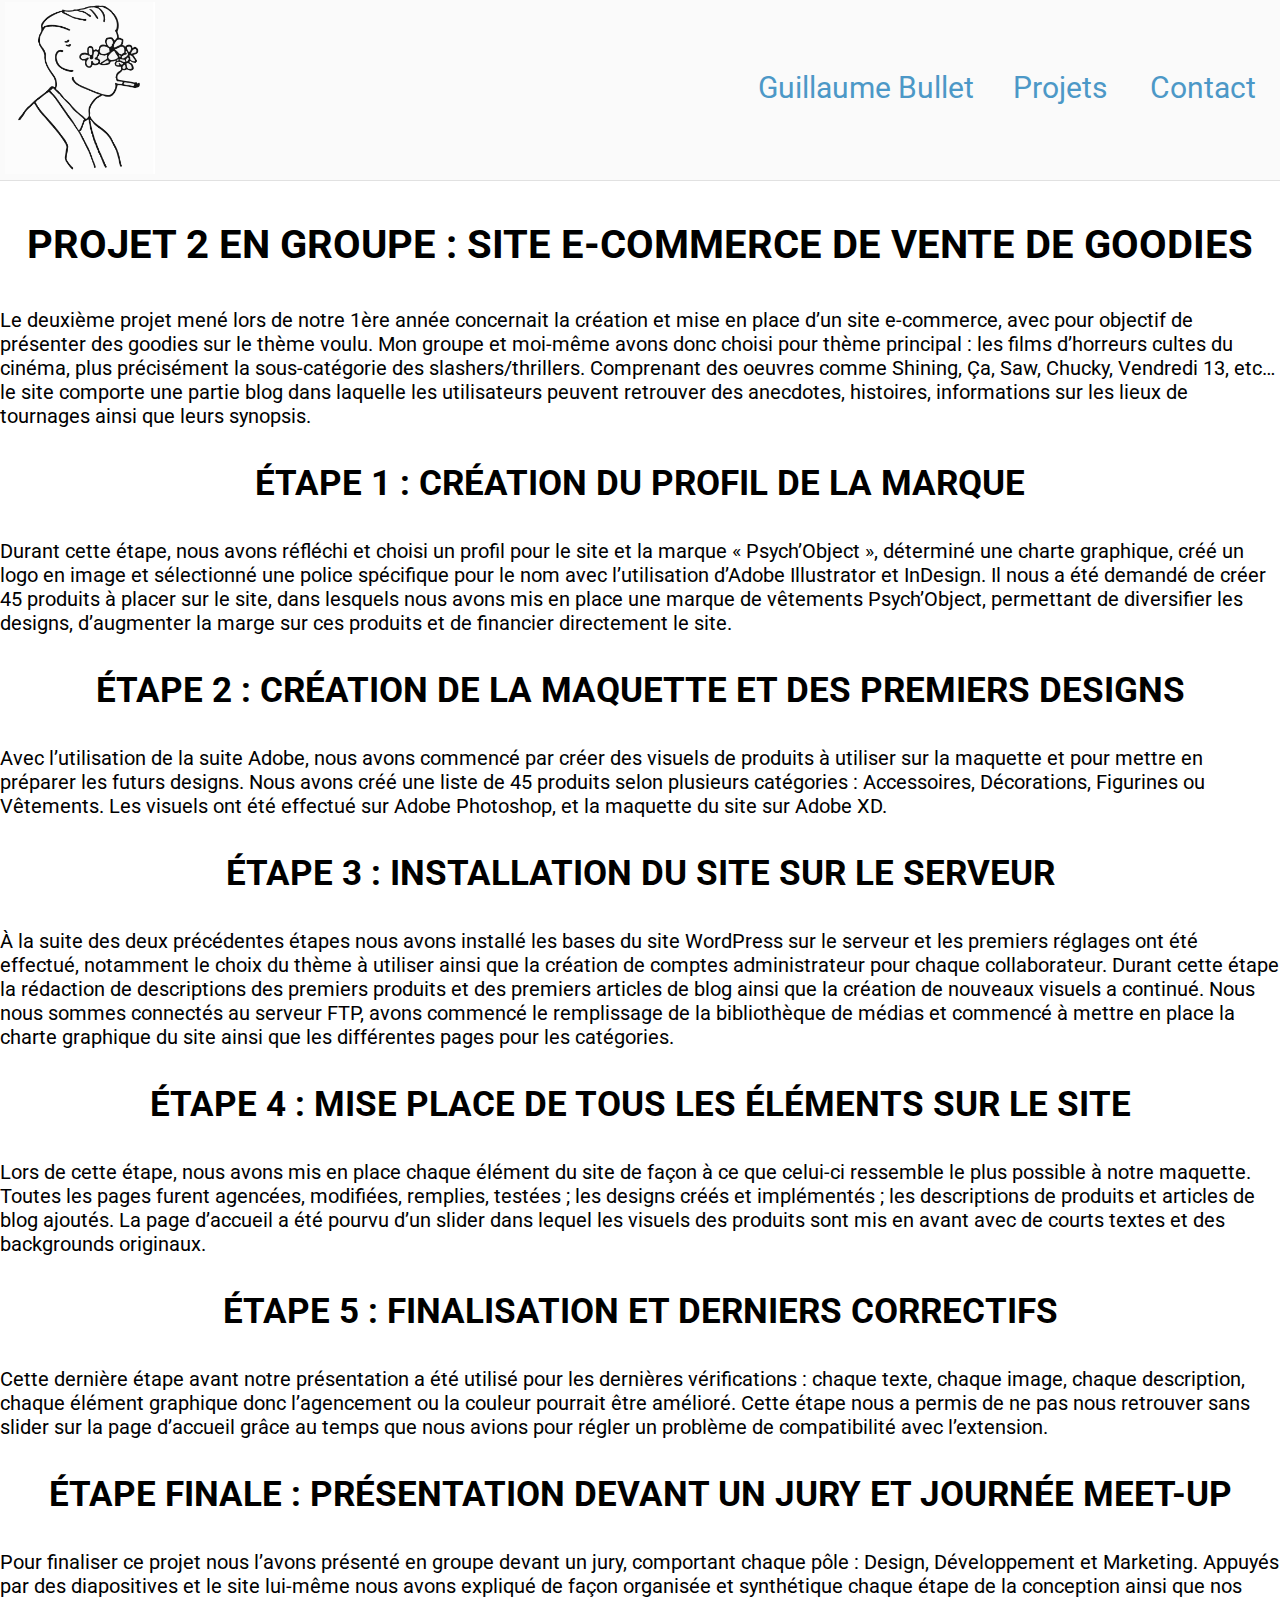
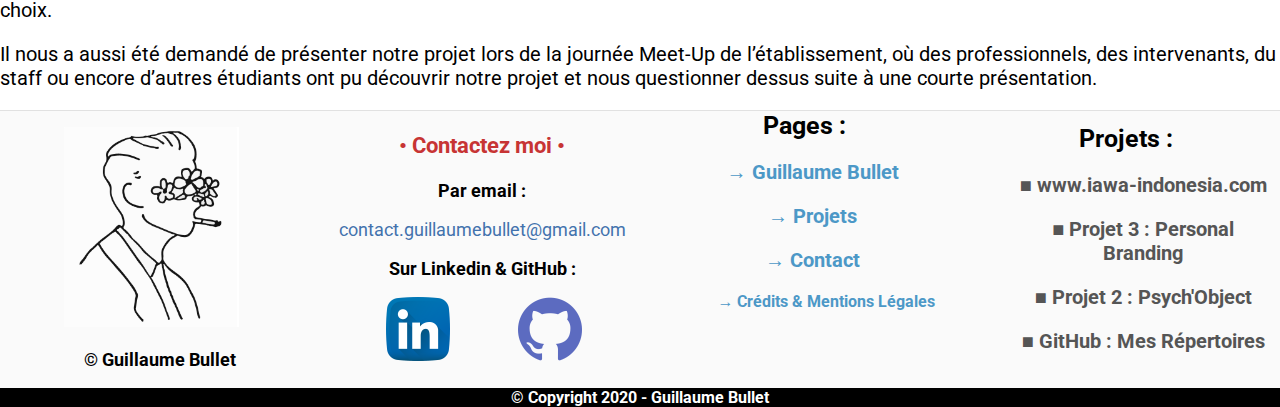
<file: projet_psychobject.html>
<!DOCTYPE html>

<html lang="en">

    <head>
        <!-- UTF-8 et titre onglet -->
        <meta charset="utf-8">
        <meta name="viewport" content="width=device-width, initial-scale=1.0">
        <title> Guillaume Bullet, projet étudiant : Psych'Object </title>
        <!-- Liens entre les fichiers -->
        <link rel="stylesheet" type="text/css" href="css/style.css">
        <!-- Media Queries -->
        <link rel="stylesheet" type="text/css" href="css/responsive_header_and_footer.css">
        <link rel="stylesheet" type="text/css" href="css/responsive_main.css">  
        <!-- Favicon --> 
        <link rel="icon" sizes="32x32" href="img/guillaume_bullet_favicon.png" type="image/png">
        <!-- police google Roboto -->
        <link href="https://fonts.googleapis.com/css?family=Roboto&display=swap" rel="stylesheet">
        <!-- responsive -->
    </head>


    <body>
        
        <header>
            <div id="topbar" class="topbar">
                <div>
                    <a href="https://www.linkedin.com/in/guillaume-bullet/" target="_blank"> <img id="img-logo" src="img/guillaume_bullet_logo.png" alt="guillaume bullet logo image"> </a>
                </div>
                <!-- Menu de navigation Principal -->
                <div id="btn-nav1">
                    <p class="btn-nav"> <a href="index.html"> Guillaume Bullet </a> </p>
                </div>
                <div id="btn-nav2">
                    <p class="btn-nav"> <a href="projets.html"> Projets </a> </p>
                </div>
                <div id="btn-nav3">
                    <p class="btn-nav"> <a href="contact.html" > Contact </a> </p>
                </div>
            </div>
        </header>

        <main>

            <section>
                <article>
                    <div class="padding-psychobject">
                        <h1> PROJET 2 EN GROUPE : SITE E-COMMERCE DE VENTE DE GOODIES </h1>
                        <p> Le deuxième projet mené lors de notre 1ère année concernait la création et mise en place d’un site e-commerce, 
                            avec pour objectif de présenter des goodies sur le thème voulu. Mon groupe et moi-même avons donc choisi pour thème 
                            principal : les films d’horreurs cultes du cinéma, plus précisément la sous-catégorie des slashers/thrillers. Comprenant 
                            des oeuvres comme Shining, Ça, Saw, Chucky, Vendredi 13, etc… le site comporte une partie blog dans laquelle les utilisateurs 
                            peuvent retrouver des anecdotes, histoires, informations sur les lieux de tournages ainsi que leurs synopsis. </p>
                    </div>
                    <div>
                        <h2> ÉTAPE 1 : CRÉATION DU PROFIL DE LA MARQUE </h2>
                        <p> Durant cette étape, nous avons réfléchi et choisi un profil pour le site et la marque « Psych’Object », déterminé une 
                            charte graphique, créé un logo en image et sélectionné une police spécifique pour le nom avec l’utilisation d’Adobe Illustrator 
                            et InDesign. Il nous a été demandé de créer 45 produits à placer sur le site, dans lesquels nous avons mis en place une marque de 
                            vêtements Psych’Object, permettant de diversifier les designs, d’augmenter la marge sur ces produits et de financier 
                            directement le site.</p>
                    </div>
                    <div>
                        <h2> ÉTAPE 2 : CRÉATION DE LA MAQUETTE ET DES PREMIERS DESIGNS </h2>
                        <p> Avec l’utilisation de la suite Adobe, nous avons commencé par créer des visuels de produits à utiliser sur la maquette et pour 
                            mettre en préparer les futurs designs. Nous avons créé une liste de 45 produits selon plusieurs catégories : Accessoires, Décorations, 
                            Figurines ou Vêtements. Les visuels ont été effectué sur Adobe Photoshop, et la maquette du site 
                            sur Adobe XD.</p>
                    </div>
                    <div>
                        <h2> ÉTAPE 3 : INSTALLATION DU SITE SUR LE SERVEUR </h2>
                        <p> À la suite des deux précédentes étapes nous avons installé les bases du site WordPress sur le serveur et les premiers réglages ont été effectué, 
                            notamment le choix du thème à utiliser ainsi que la création de comptes administrateur pour chaque collaborateur. Durant cette étape la rédaction 
                            de descriptions des premiers produits et des premiers articles de blog ainsi que la création de nouveaux visuels a continué. Nous nous sommes connectés 
                            au serveur FTP, avons commencé le remplissage de la bibliothèque de médias et commencé à mettre en place la charte graphique du site ainsi que les 
                            différentes pages pour les catégories.</p>
                    </div>
                    <div>
                        <h2> ÉTAPE 4 : MISE PLACE DE TOUS LES ÉLÉMENTS SUR LE SITE </h2>
                        <p> Lors de cette étape, nous avons mis en place chaque élément du site de façon à ce que celui-ci ressemble le plus possible à notre maquette. Toutes les pages 
                            furent agencées, modifiées, remplies, testées ; les designs créés et implémentés ; les descriptions de produits et articles de blog ajoutés. La page d’accueil 
                            a été pourvu d’un slider dans lequel les visuels des produits sont mis en avant avec de courts textes et 
                            des backgrounds originaux.</p>
                    </div>
                    <div>
                        <h2> ÉTAPE 5 : FINALISATION ET DERNIERS CORRECTIFS </h2>
                        <p> Cette dernière étape avant notre présentation a été utilisé pour les dernières vérifications : chaque texte, chaque image, chaque description, chaque 
                            élément graphique donc l’agencement ou la couleur pourrait être amélioré. Cette étape nous a permis de ne pas nous retrouver sans slider sur la page d’accueil 
                            grâce au temps que nous avions pour régler un problème de compatibilité 
                            avec l’extension.</p>
                    </div>
                    <div>
                        <h2> ÉTAPE FINALE : PRÉSENTATION DEVANT UN JURY ET JOURNÉE MEET-UP </h2>
                        <p> Pour finaliser ce projet nous l’avons présenté en groupe devant un jury, comportant chaque pôle : Design, Développement et Marketing. Appuyés par des diapositives 
                            et le site lui-même nous avons expliqué de façon organisée et synthétique chaque étape de la conception 
                            ainsi que nos choix.</p>
                        <p> Il nous a aussi été demandé de présenter notre projet lors de la journée Meet-Up de l’établissement, où des professionnels, des intervenants, du staff ou encore 
                            d’autres étudiants ont pu découvrir notre projet et nous questionner dessus suite à 
                            une courte présentation. </p>
                    </div>
                </article>
            </section>

        </main>

        <footer>
            <div id="grille-footer" class="grille-footer">
                <div class="footer-bloc1">
                    <a href="https://www.linkedin.com/in/guillaume-bullet/"> <img id="logo-footer" class="logo-footer" src="img/guillaume_bullet_logo.png" alt="guillaume bullet image logo"> </a>
                    <h5> © Guillaume Bullet </h5>
                </div>
                <div class="footer-bloc2">
                    <h4> • Contactez moi • </h4>
                    <h5> Par email : </h5>
                    <p> contact.guillaumebullet@gmail.com </p>
                    <h5> Sur Linkedin & GitHub : </h5>
                    <a href="https://www.linkedin.com/in/guillaume-bullet/"> <img class="linkedin-logo" src="img/guillaume_bullet_linkedin_logo.png" alt="guillaume bullet logo de linkedin"> </a>
                    <a href="https://github.com/gbullet-nws"> <img class="github-logo" src="img/guillaume_bullet_github_logo.png" alt="guillaume bullet logo de github"> </a>
                </div>
                <!-- Menu de navigation Principal -->
                <div class="footer-bloc3">
                    <h4> Pages : </h4>
                    <nav class="menu-nav-footer"> 
                        <ul>
                            <li class="btn-nav-footer">
                                <h4> <a href="index.html"> → Guillaume Bullet </a> </h4> 
                            </li>
                            <li class="btn-nav-footer">
                                <h4> <a href="projets.html"> → Projets </a> </h4> 
                            </li>
                            <li class="btn-nav-footer">
                                <h4> <a href="contact.html"> → Contact </a> </h4>
                            </li>
                            <li class="btn-nav-footer">
                                <h5> <a href="credits_rgpd.html"> → Crédits & Mentions Légales </a> </h5>
                            </li>
                        </ul>
                    </nav>
                </div>
                <div class="footer-bloc4">
                    <h4> Projets : </h4>
                    <nav class="menu-projets-footer"> 
                        <ul>
                            <li class="btn-projets-footer">
                                <h5> <a href="projet_iawa.html"> ■ www.iawa-indonesia.com </a> </h5>
                            </li>
                            <li class="btn-projets-footer">
                                <h5> <a href="projet_3.html"> ■ Projet 3 : Personal Branding </a> </h5>
                            </li>
                            <li class="btn-projets-footer">
                                <h5> <a href="projet_psychobject.html"> ■ Projet 2 : Psych'Object </a> </h5>
                            </li>
                            <li class="btn-projets-footer">
                                <h5> <a href="projet_github.html"> ■ GitHub : Mes Répertoires </a> </h5>
                            </li>
                        </ul>
                    </nav>
                </div>
            </div>
            <div class="socket">
                <h6> © Copyright 2020 - Guillaume Bullet </h6>
            </div>
        </footer>

    </body>

</html>
</file>
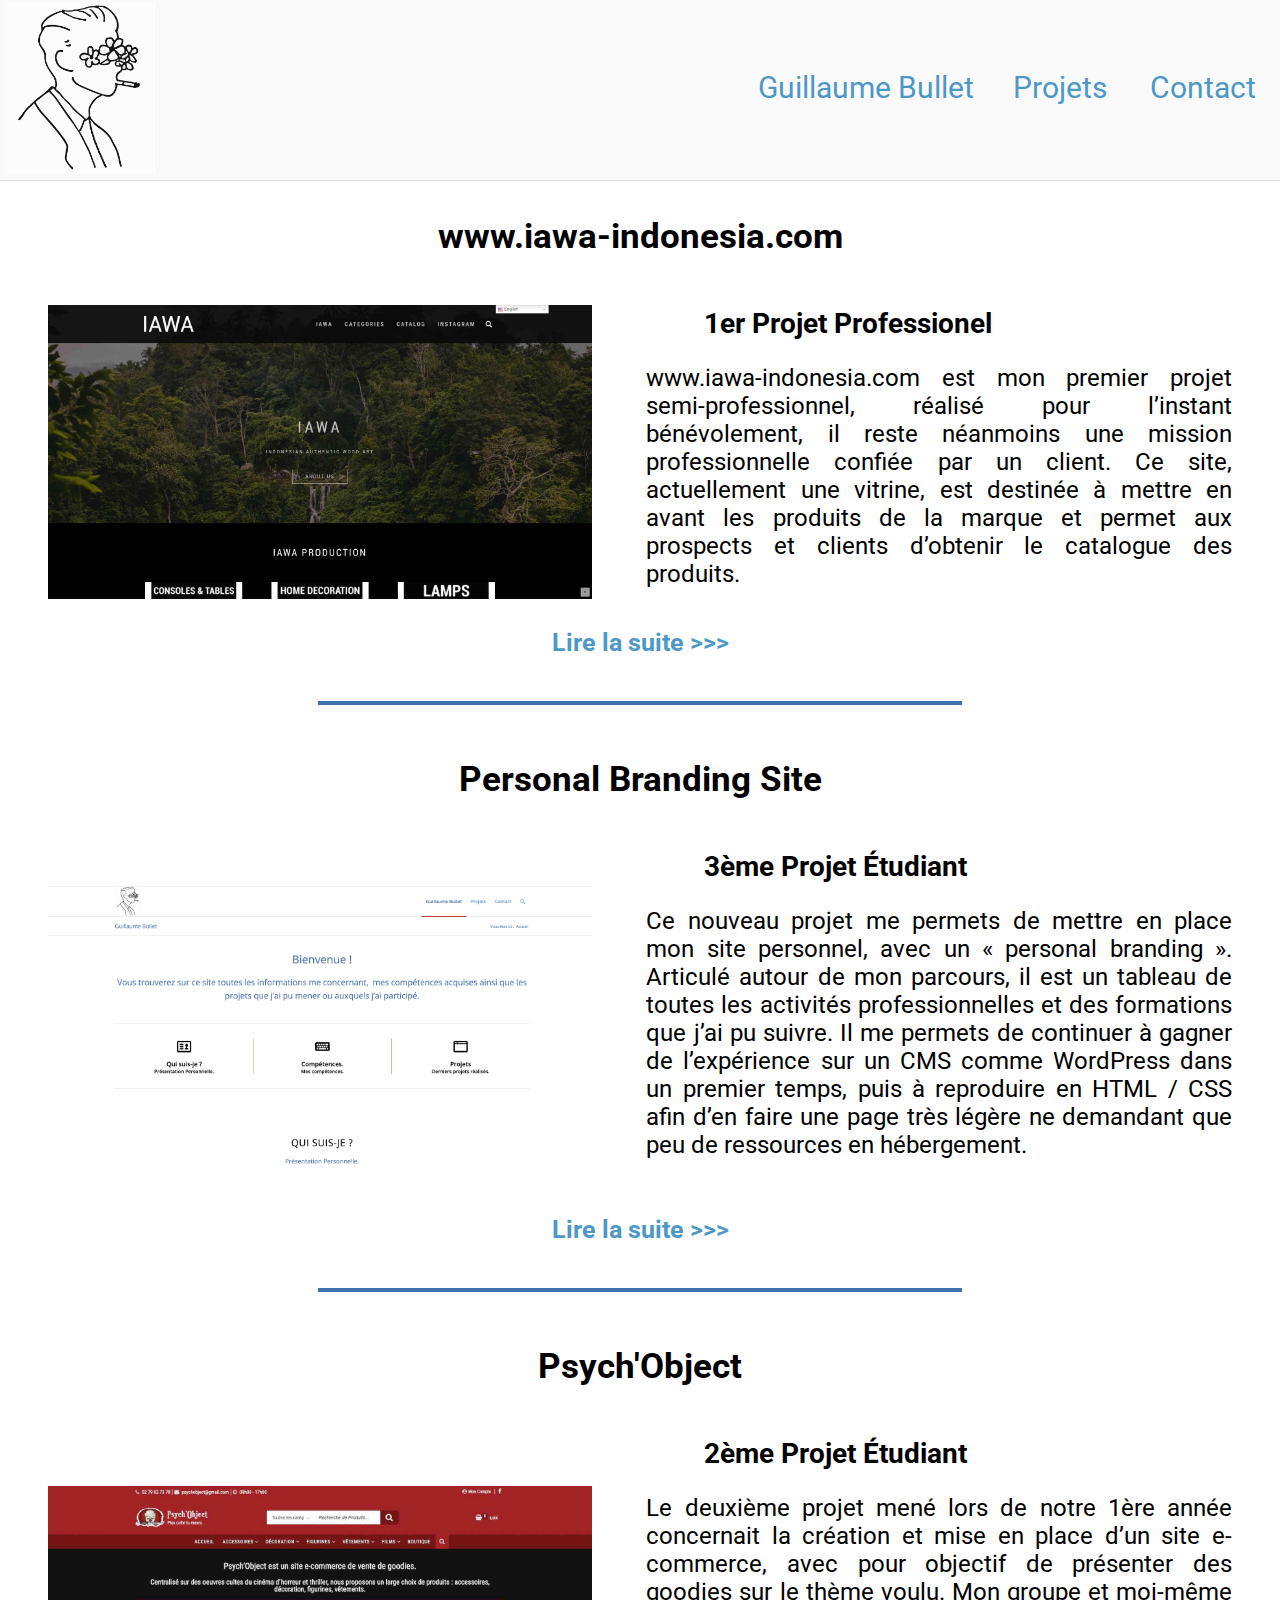
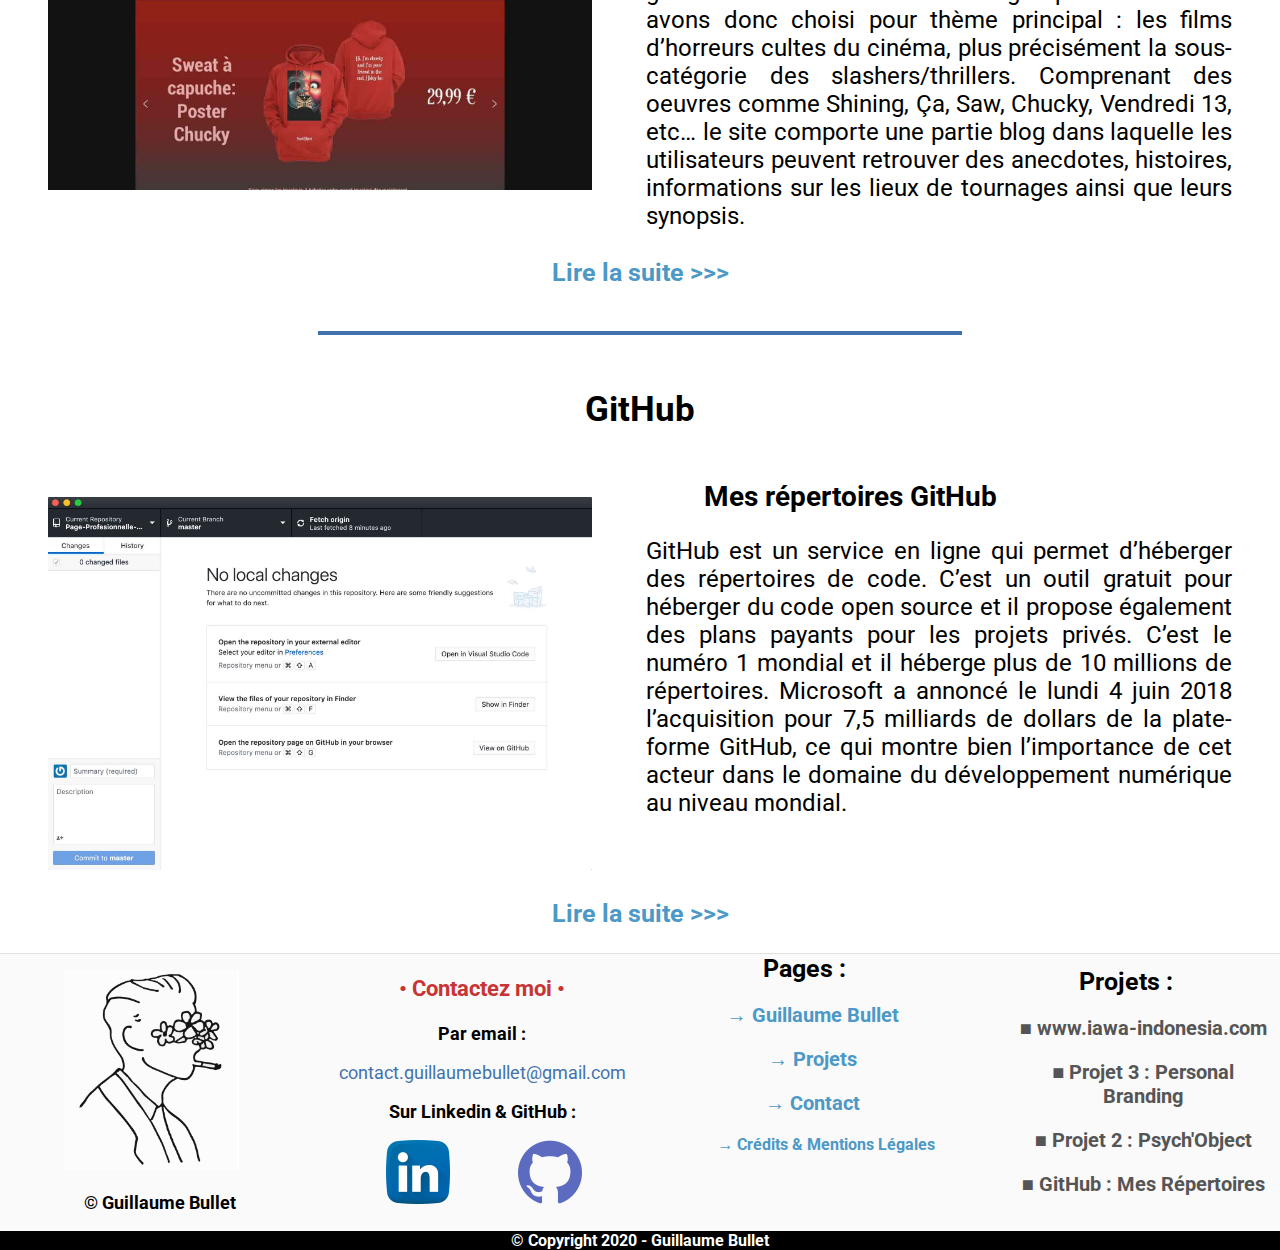
<file: projets.html>
<!DOCTYPE html>

<html lang="en">

    <head>
        <!-- UTF-8 et titre onglet -->
        <meta charset="utf-8">
        <meta name="viewport" content="width=device-width, initial-scale=1.0">
        <title>  Guillaume Bullet, mes projets </title>
        <!-- Liens entre les fichiers -->
        <link rel="stylesheet" type="text/css" href="css/style.css">
        <!-- Media Queries -->
        <link rel="stylesheet" type="text/css" href="css/responsive_header_and_footer.css">
        <link rel="stylesheet" type="text/css" href="css/responsive_main.css">  
        <!-- Favicon --> 
        <link rel="icon" sizes="32x32" href="img/guillaume_bullet_favicon.png" type="image/png">
        <!-- police google Roboto -->
        <link href="https://fonts.googleapis.com/css?family=Roboto&display=swap" rel="stylesheet">
        <!-- responsive -->
    </head>

<body>
    
    <header>
        <div id="topbar" class="topbar">
            <div>
                <a href="https://www.linkedin.com/in/guillaume-bullet/" target="_blank"> <img id="img-logo" src="img/guillaume_bullet_logo.png" alt="guillaume bullet logo image"> </a>
            </div>
            <!-- Menu de navigation Principal -->
            <div id="btn-nav1">
                <p class="btn-nav"> <a href="index.html"> Guillaume Bullet </a> </p>
            </div>
            <div id="btn-nav2">
                <p class="btn-nav"> <a href="projets.html"> Projets </a> </p>
            </div>
            <div id="btn-nav3">
                <p class="btn-nav"> <a href="contact.html" > Contact </a> </p>
            </div>
        </div>
    </header>



    <main>


        <section>
            <article>
                <!-- Présentation IAWA -->
                <h2> www.iawa-indonesia.com </h2>
                <div id="grille-projets-iawa">
                    <div>
                        <a href="projet_iawa.html"> <img class="img-page-projets" id="img-projet-IAWA" src="img/guillaume_bullet_iawa_indonesia_page_accueil.jpg" alt="guillaume bullet iawa indonesia page d'accueil"> </a>
                    </div>
                    <div>
                        <h3 class="titres-pres-projets"> 1er Projet Professionel </h3> <br>
                        <p class="textes-pres-projets"> www.iawa-indonesia.com est mon premier projet semi-professionnel, réalisé pour l’instant bénévolement, il reste néanmoins une mission professionnelle 
                            confiée par un client. Ce site, actuellement une vitrine, est destinée à mettre en avant les produits de la marque et permet aux prospects et clients 
                            d’obtenir le catalogue des produits.</p>
                    </div>
                </div>
                <div>
                    <h4 class="titres-pres-projets"> <a href="projet_iawa.html"> Lire la suite >>> </a> </h4>
                </div>
            </article> 

            <br> <hr> <br>

            <article>
                <!-- Présentation Projet 3 -->
                <h2> Personal Branding Site </h2>
                <div id="grille-projets-3">
                    <div>
                        <a href="projet_3.html"> <img class="img-projets" id="img-projet-PBS" src="img/guillaume_bullet_projet_3.png" alt="guillaume bullet site html et css page d'accueil"> </a>
                    </div>
                    <div>
                        <h3 class="titres-pres-projets"> 3ème Projet Étudiant </h3> <br>
                        <p class="textes-pres-projets"> Ce nouveau projet me permets de mettre en place mon site personnel, avec un « personal branding ». Articulé autour de mon parcours, il est 
                            un tableau de toutes les activités professionnelles et des formations que j’ai pu suivre. Il me permets de continuer à gagner de l’expérience 
                            sur un CMS comme WordPress dans un premier temps, puis à reproduire en HTML / CSS afin d’en faire une page très légère ne demandant que peu de 
                            ressources en hébergement.</p>
                    </div>
                </div>
                <div>
                    <h4 class="titres-pres-projets"> <a href="projet_3.html"> Lire la suite >>> </a> </h4>
                </div>
                
            </article> 

            <br> <hr> <br>

            <article>
                <!-- Présentation Projet 2 -->
                <h2> Psych'Object </h2>
                <div id="grille-projets-2">
                    <div>
                        <a href="projet_psychobject.html"> <img class="img-projets" id="img-projet-PO" src="img_psychobject/guillaume_bullet_psychobject_page_accueil.jpg" alt="guillaume bullet Psych'Object page d'accueil"> </a>
                    </div>
                    <div>
                        <h3 class="titres-pres-projets"> 2ème Projet Étudiant </h3> <br>
                        <p class="textes-pres-projets"> Le deuxième projet mené lors de notre 1ère année concernait la création et mise en place d’un site e-commerce, avec pour objectif de présenter 
                            des goodies sur le thème voulu. Mon groupe et moi-même avons donc choisi pour thème principal : les films d’horreurs cultes du cinéma, plus précisément 
                            la sous-catégorie des slashers/thrillers. Comprenant des oeuvres comme Shining, Ça, Saw, Chucky, Vendredi 13, etc… le site comporte une partie blog dans 
                            laquelle les utilisateurs peuvent retrouver des anecdotes, histoires, informations sur les lieux de tournages ainsi 
                            que leurs synopsis.</p>
                    </div>
                </div>
                <div>
                    <h4 class="titres-pres-projets"> <a href="projet_psychobject.html"> Lire la suite >>> </a> </h4>
                </div>
            </article>

            <br> <hr> <br>

            <article>
                <!-- Présentation GitHub -->
                <h2> GitHub </h2>
                <div id="grille-projets-GitHub">
                    <div>
                        <a href="projet_github.html"> <img class="img-projets" id="img-projet-GitHub" src="img_github/guillaume_bullet _github_desktop.jpg" alt="guillaume bullet GitHub Desktop"> </a>
                    </div>
                    <div>
                        <h3 class="titres-pres-projets"> Mes répertoires GitHub </h3> <br>
                        <p class="textes-pres-projets"> GitHub est un service en ligne qui permet d’héberger des répertoires de code. C’est un outil gratuit pour héberger du code open source et il propose 
                            également des plans payants pour les projets privés. C’est le numéro 1 mondial et il héberge plus de 10 millions de répertoires. Microsoft a annoncé 
                            le lundi 4 juin 2018 l’acquisition pour 7,5 milliards de dollars de la plate-forme GitHub, ce qui montre bien l’importance de cet acteur dans le domaine 
                            du développement numérique au niveau mondial.</p>
                    </div>
                </div>
                <div>
                    <h4 class="titres-pres-projets" id="lien-projet-iawa"> <a href="projet_github.html"> Lire la suite >>> </a> </h4>
                </div>
            </article>  
        </section>


    </main>


    <footer>
        <div id="grille-footer" class="grille-footer">
            <div class="footer-bloc1">
                <a href="https://www.linkedin.com/in/guillaume-bullet/"> <img id="logo-footer" class="logo-footer" src="img/guillaume_bullet_logo.png" alt="guillaume bullet image logo"> </a>
                <h5> © Guillaume Bullet </h5>
            </div>
            <div class="footer-bloc2">
                <h4> • Contactez moi • </h4>
                <h5> Par email : </h5>
                <p> contact.guillaumebullet@gmail.com </p>
                <h5> Sur Linkedin & GitHub : </h5>
                <a href="https://www.linkedin.com/in/guillaume-bullet/"> <img class="linkedin-logo" src="img/guillaume_bullet_linkedin_logo.png" alt="guillaume bullet logo de linkedin"> </a>
                <a href="https://github.com/gbullet-nws"> <img class="github-logo" src="img/guillaume_bullet_github_logo.png" alt="guillaume bullet logo de github"> </a>
            </div>
            <!-- Menu de navigation Principal -->
            <div class="footer-bloc3">
                <h4> Pages : </h4>
                <nav class="menu-nav-footer"> 
                    <ul>
                        <li class="btn-nav-footer">
                            <h4> <a href="index.html"> → Guillaume Bullet </a> </h4> 
                        </li>
                        <li class="btn-nav-footer">
                            <h4> <a href="projets.html"> → Projets </a> </h4> 
                        </li>
                        <li class="btn-nav-footer">
                            <h4> <a href="contact.html"> → Contact </a> </h4>
                        </li>
                        <li class="btn-nav-footer">
                            <h5> <a href="credits_rgpd.html"> → Crédits & Mentions Légales </a> </h5>
                        </li>
                    </ul>
                </nav>
            </div>
            <div class="footer-bloc4">
                <h4> Projets : </h4>
                <nav class="menu-projets-footer"> 
                    <ul>
                        <li class="btn-projets-footer">
                            <h5> <a href="projet_iawa.html"> ■ www.iawa-indonesia.com </a> </h5>
                        </li>
                        <li class="btn-projets-footer">
                            <h5> <a href="projet_3.html"> ■ Projet 3 : Personal Branding </a> </h5>
                        </li>
                        <li class="btn-projets-footer">
                            <h5> <a href="projet_psychobject.html"> ■ Projet 2 : Psych'Object </a> </h5>
                        </li>
                        <li class="btn-projets-footer">
                            <h5> <a href="projet_github.html"> ■ GitHub : Mes Répertoires </a> </h5>
                        </li>
                    </ul>
                </nav>
            </div>
        </div>
        <div class="socket">
            <h6> © Copyright 2020 - Guillaume Bullet </h6>
        </div>
    </footer>
</body>

</html>
</file>
<file: css/style.css>
/**/ /**/ /* GÉNÉRAL */ /**/ /**/

/* retire la marge auto et change la police */
html, body {
    margin: 0px;
    padding: 0px;
    font-family: 'Roboto', sans-serif;
}
/* Modifie les tailles des titres et paragraphes */
/* 1er Titre de la page */
h1 {
    font-size: 40px;
    margin-block-start: 1em;
    margin-block-end: 1em;
    text-align: center;
}
/* Titres de sections */
h2 {
    font-size: 35px;
    margin-block-start: 1em;
    margin-block-end: 1em;
}
/* Titre de sous-partie */
h3 {
    font-size: 30px;
    margin-block-start: 1em;
    margin-block-end: 1em;
}
/* Utilisé dans main et footer */
h4 {
    font-size: 25px;
    margin-block-start: 1em;
    margin-block-end: 1em;
}
/* Utilisé pour le footer */
h5 {
    font-size: 18px;
    margin-block-start: 1em;
    margin-block-end: 1em;
}
/* Utilisé pour la socket */
h6 {
    font-size: 16px;
    margin-block-start: 0em;
    margin-block-end: 0em;
}
/* taille de la police des paragraphes */
p {
    font-size: 20px;
}
/* décor. des liens */
a{
    text-decoration: none;
    color: #4c98c7;
}
/* modifie ul et li sur la taille et décor. de texte */
ul {
    padding-inline-start: 0px;
    padding-inline-end: 0px;
    text-decoration: none;
    list-style-type: none;
}
li {
    font-size: 20px;
    text-decoration: none;
    list-style-type: none;
}

/* Séparateur de base custom (préférable) */
hr {
    border: 2px solid #4272ad;
    width: 50%;
    margin: auto;
}
/* Séparateur fait main */
.separateur {
    background: #ffffff; 
    text-align: center;
    width: 50%;
    height: 10px;
    margin: auto;
}

/* - - - - - - - - - - - - - - - - - - - - - - - - - - - - - - - - - - - - - - - - - - */
/* - - - - - - - - - - - - - - - - - - - - - - - - - - - - - - - - - - - - - - - - - - */
/* - - - - - - - - - - - - - - - - - - - - - - - - - - - - - - - - - - - - - - - - - - */
/* - - - - - - - - - - - - - - - - - - - - - - - - - - - - - - - - - - - - - - - - - - */



/**/ /**/ /**/ /**/ /* HEADER & FOOTER */ /**/ /**/ /**/ /**/

/**/ /**/ /* HEADER */ /**/ /**/

/* Header = Menu de Navigation */

/* Grille du header */
#topbar {
    display: grid;
      /* configuration de la grille en 3 colonnes */
      grid-template-columns: 20% auto auto auto 20%;
      grid-auto-rows: 1fr; 
      grid-column-gap: 2px;
      grid-row-gap: 1px;
}
#img-logo {
    grid-column: 1;
}
#btn-nav1 {
    grid-column: 3;
}
#btn-nav2 {
    grid-column: 4;
}
#btn-nav3 {
    grid-column: 5;
}
/* fond et bordure du header */
header div.topbar{
    background-color: #fafafa;
    border: 1px solid #e1e1e1; border-left: none; border-right: none; border-top: none;
}
/* logo du header */
#img-logo {
    width: 100%;
    height: auto;
    margin-left: 2%;
    margin-top: 1%;
    margin-bottom: 1%;
    transition: 0.3s; 
}
/* animation du survol du logo */
header div img:hover {
    transform: scale(1.2, 1.2);
}
/* BOUTONS de Navigation */
/* Design des boutons */
header div div p.btn-nav{
    text-align: center;
    font-size: 16px;
    padding-top: 10px;
}
/* modifie le visuel des liens des boutons */
header div div p.btn-nav a{
    text-decoration: none;
    color: #4c98c7;
}
/* Ajoute un soulignement rouge lors du survol */
header div div p.btn-nav a:hover{
    transition: 0.5s;
    text-decoration: underline #c73434;
    color: #4272ad;
}

/* - - - - - - - - - - - - - - - - - - - - - - - - - - - - - - - - - - - - - - - - - - */
/* - - - - - - - - - - - - - - - - - - - - - - - - - - - - - - - - - - - - - - - - - - */

/**/ /**/ /* F00TER */ /**/ /**/

/* Emplacement et Forme du footer */

/* footer en grille */
footer div.grille-footer{
    display: grid;
      /* configuration de la grille en 3 colonnes */
      grid-template-columns: 100%;
      grid-template-rows: repeat(4,auto);
      grid-auto-rows: auto; 
      grid-column-gap: 2px;
      grid-row-gap: 1px;
      background-color: #fafafa;
}
/* bande bleu de démarcation du footer */
footer div.grille-footer{
    border: 1px solid #e1e1e1; border-left: none; border-right: none; border-bottom: none;
}

/* Placements des blocs du footer en partant du haut*/

/* BLOC 1 : logo footer */
footer div div.footer-bloc1 img#logo-footer.logo-footer{
    width:50%;
    padding-top: 5%;
    margin-left: 25%;
}
/* texte sous logo footer */
footer div div.footer-bloc1 h5{
    text-align: center;
}

/* BLOC 2 : Contactez moi */
/* Contactez moi */
footer div div.footer-bloc2 h4{
    text-align: center;
    color: #c73434;
}
/* Par email / Sur Linkedin & GitHub */
footer div div.footer-bloc2 h5{
    text-align: center;
}
/* contact.guillaumebullet@gmail.com */
footer div div.footer-bloc2 p{
    text-align: center;
    color: #4272ad;
}
/* logo linkedin & github */
footer div div.footer-bloc2 img.linkedin-logo,footer div div.footer-bloc2 img.github-logo{
    width: 25%;
    padding-left: 17%;
    transition: 0.3s;
}
/* survol logo linkedin & github */
footer div div.footer-bloc2 img.linkedin-logo:hover,footer div div.footer-bloc2 img.github-logo:hover{
    transform: scale(1.2, 1.2);
}
/* liens logo linkedin & github */
footer div div.footer-bloc2 a{
    text-decoration: none;
}

/* BLOC 3 : Menu de Navigation */
/* class du menu de navigation --> met au centre le titre Pages */
footer div div.footer-bloc3 h4 {
    text-align: center;
}
/* class du menu de navigation --> met au centre les boutons */
footer div div nav.menu-nav-footer{
    text-align: center;
    margin-right: 4%;
    margin-top: 1%;
    margin-bottom: 1%;
}
/* class des boutons --> modifie les boutons */
footer div div nav ul li.btn-nav-footer{
    list-style-type: none;
    color: #4c98c7;
    margin-left: 30px;
    padding-top: 0;
    padding-bottom: 0;
    margin-top: 0;
    margin-bottom: 0;
}
/* Design des boutons */
/* modifie le visuel des liens des boutons */
footer div div nav ul li.btn-nav-footer a{
    text-decoration: none;
    color: #4c98c7;
}
/* Ajoute un soulignement rouge lors du survol */
footer div div nav ul li.btn-nav-footer a:hover{
    transition: 0.5s;
    text-decoration: underline #c73434;
    color: #4272ad;
}

/* BLOC 4 : Navigation Derniers Projets  */
/* class du menu de navigation --> met à gauche les boutons */
footer div div.footer-bloc4 h4{
    text-align: center;
}
/* class des boutons --> déplace les projets */
footer div div.footer-bloc4 nav{
    list-style-type: none;
    padding-left: 20%;
}
/* Design des boutons */
/* modifie le visuel des liens des boutons */
footer div div nav ul li.btn-projets-footer a{
    text-decoration: none;
    color: #555555;
}
/* Ajoute un soulignement rouge lors du survol */
footer div div nav ul li.btn-projets-footer a:hover{
    transition: 0.5s;
    color: #c73434;
}


/* Emplacement et Forme de la socket */

/* Socket */
footer div.socket h6{
    text-align: center;
    color: white;
    background-color: black;
}

/* - - - - - - - - - - - - - - - - - - - - - - - - - - - - - - - - - - - - - - - - - - */
/* - - - - - - - - - - - - - - - - - - - - - - - - - - - - - - - - - - - - - - - - - - */
/* - - - - - - - - - - - - - - - - - - - - - - - - - - - - - - - - - - - - - - - - - - */
/* - - - - - - - - - - - - - - - - - - - - - - - - - - - - - - - - - - - - - - - - - - */



/**/ /**/ /**/ /**/ /* PAGE INDEX.HTML (accueil) */ /**/ /**/ /**/ /**/

/**/ /**/ /* MAIN */ /**/ /**/


/* TEXTE D'ACCUEIL */

/* Bienvenue */
main section div.texte-accueil h1{
    text-align: center;
    color: #4272ad;
}
/* texte d'accueil */
main section div.texte-accueil p{
    text-align: center;
    padding-left: 10%;
    padding-right: 10%;
    color: #4272ad;
}

/* MENU DE NAVIAGTION AVEC IMAGES */

/* images du menu de navigation d'accueil */
main section div nav ul li img.img-nav-accueil{
    width:75%;
    height: auto;
    display:block;
    margin: auto;
    transition: 0.8s;
}
/* Animation de rotation sur l'axe Y */
main section div nav ul li img:hover{
    transform: rotateY(180deg);
}

/* enlever les puces */
main section div nav.nav-accueil ul li{
    list-style-type: none;
}

/* Mise en place de la grille */
#grille-accueil{
    display: grid;
      /* configuration de la grille en 3 colonnes */
      grid-template-columns: 33% 33% 33%;
      grid-auto-rows: auto; 
      grid-column-gap: 2px;
      grid-row-gap: 1px;
}
 /* qui suis-je */
 #qsj {
    grid-column: 1;
    text-align: center;
    padding-top: 5%;
}
 /* compétences */
 #cpt{
    grid-column: 2;
    text-align: center;
    padding-top: 5%;
}
 /* Projets */
 #prj {
    grid-column: 3;
    text-align: center;
    padding-top: 5%;
}

/* - - - - - - - - - - - - - - - - - - - - - - - - - - - - - - - - - - - - - - - - - - */

/* PRÉSENTATIONS PERSONNELLES */

/* Titre de section : Qui suis-je ? */
main section article div.titre-section h2{
    text-align: center;
}
/* sous-titre : Présentation Personnelle */
main section article div.titre-section p{
    text-align: center;
    color: #4272ad;
}


/* Titre de partie : À la recherche du Numérique / Une expérience enrichissante / Désillusion et Réorientation */
main section article div div.s3-titre1 h3, main section article div div.s3-titre2 h3, main section article div div.s3-titre3 h3{
    text-align: center;
}

/* Titre de sous-partie */
main section article div div.s3-texte1 h4, main section article div div.s3-texte2 h4, main section article div div.s3-texte3 h4{
    text-align: left;
    padding-left: 10%;
}
/* Texte de sous-partie */
main section article div div.s3-texte1 p, main section article div div.s3-texte2 p,main section article div div.s3-texte3 p{
    text-align: left;
    text-align: justify;
    padding-left: 3%;
    padding-right: 3%;
    color: #4272ad;
}

/* Images d'illustrations  */
main section article div div img#img-imac, main section article div div img#img-btsam, main section article div div img#img-nws{
    width: 75%;
    height: auto;
    padding-left: 12.5%;
}
/* Texte de conclusion de la présentation */ 
main section article div.ccl-presentation p{
    text-align: center;
    color: #4c98c7;
}

/* - - - - - - - - - - - - - - - - - - - - - - - - - - - - - - - - - - - - - - - - - - */

/* COMPÉTENCES ET EXPÉRIENCES */

/* Titre de section : Travaillographie */
main section div div.titre-section h2{
    text-align: center;
    color: #121212;
}
/* Titre de section : Compétences et Expériences Professionnelles */
main section div div.titre-section p{
    text-align: center;
    padding-left: 10%;
    padding-right: 10%;
    color: #4272ad;
}

/* Titre de partie : Compétences / Expériences */
main section div div.liste-cpt h3, main section div div.liste-exp h3{
    text-align: center;
}

/* Titre de sous-partie */
main section div div.liste-cpt h4, main section div div.liste-exp h4{
    text-align: left;
    padding-left: 5%;
    padding-right: 5%;
    color: #c73434;
}
/* Texte de sous-partie */
main section div div.liste-cpt ul li{
    padding-left: 15%;
    padding-right: 10%;
    color: #4272ad;
}
/* Texte de sous-partie */
main section div div.liste-exp ul li{
    text-align: justify;
    padding-left: 30px;
    padding-right: 30px;
    color: #4272ad;
}

/* Images d'illustrations  */
main section div div img#img-cv, main section div div img#img-ldr {
    width: 75%;
    height: auto;
    padding-left: 12.5%;
}

/* - - - - - - - - - - - - - - - - - - - - - - - - - - - - - - - - - - - - - - - - - - */

/* PROJETS */
    .nav-projets {
        text-align: center;
    }
    .img-projets {
        width: 75%;
        transition: 0.3s;
    }
    .img-projets:hover {
        transform: scale(1.2, 1.2);
    }
    section div div div#titre-projet-iawa p, .titre-projet-3, .titre-projet-2 {
        font-size: 30px;
    }

/* - - - - - - - - - - - - - - - - - - - - - - - - - - - - - - - - - - - - - - - - - - */
/* - - - - - - - - - - - - - - - - - - - - - - - - - - - - - - - - - - - - - - - - - - */
/* - - - - - - - - - - - - - - - - - - - - - - - - - - - - - - - - - - - - - - - - - - */
/* - - - - - - - - - - - - - - - - - - - - - - - - - - - - - - - - - - - - - - - - - - */

/**/ /**/ /**/ /**/ /* PAGE CONTACT */ /**/ /**/ /**/ /**/

/* Mise en forme des textes */
main section.mails div h1{
    text-align: center;
}
main section.mails div h2{
    text-align: center;
}
main section.mails div ul li{
    text-align: center;
    color: #4272ad;
}

/* Centrage du texte et des images */
main section.reseaux-sociaux div ul li, main section.reseaux-sociaux div h2{
    text-align: center;
}
/* logo linkedin & github */
main section.reseaux-sociaux img.linkedin-logo, main section.reseaux-sociaux img.github-logo{
    width: 20%;
    transition: 0.3s;
}
/* survol logo linkedin & github */
main section.reseaux-sociaux img.linkedin-logo:hover, main section.reseaux-sociaux img.github-logo:hover{
    transform: scale(1.2, 1.2);
}
/* profil linkedin & github */
main section.reseaux-sociaux img.linkedin-profil, main section.reseaux-sociaux img.github-profil{
    width: 60%;
    height: auto;
    transition: 0.3s;
}
/* survol profil linkedin & github */
main section.reseaux-sociaux img.linkedin-profil:hover, main section.reseaux-sociaux img.github-profil:hover{
    transform: scale(1.2, 1.2);
}
/* liens logo linkedin & github */
main section.reseaux-sociaux a{
    text-decoration: none;
}

/* titre crédits et mentions légales */
main section.credits-rgpd div h2{
    text-align: center;
}
/* crédits et rgpd texte*/
main section.credits-rgpd div h3{
    text-align: center;
    text-decoration: none;
}
/* lien crédits et rgpd */
main section.credits-rgpd div h3 a{
    text-align: center;
    text-decoration: none;
    color: #c73434;
    transition: 0.3s;
}
main section.credits-rgpd div p a:hover{
    color: #4272ad;
}

/* - - - - - - - - - - - - - - - - - - - - - - - - - - - - - - - - - - - - - - - - - - */
/* - - - - - - - - - - - - - - - - - - - - - - - - - - - - - - - - - - - - - - - - - - */
/* - - - - - - - - - - - - - - - - - - - - - - - - - - - - - - - - - - - - - - - - - - */
/* - - - - - - - - - - - - - - - - - - - - - - - - - - - - - - - - - - - - - - - - - - */

/**/ /**/ /**/ /**/ /* PAGE PROJETS */ /**/ /**/ /**/ /**/


/* Mise en forme des articles avec des grilles */
main section article h2 {
    text-align: center;
}
main section article div div h3.titres-pres-projets{
    text-align: center;
    margin-block-start: 0.5em;
    margin-block-end: 0.1em;
}
main section article div div p.textes-pres-projets{
    text-align: justify;
    padding-left: 10%;
    padding-right: 10%;
    margin-block-start: 0.1em;
    margin-block-end: 0.1em;
}
main section article div h4.titres-pres-projets{
    text-align: center;
    margin-block-start: 1em;
    margin-block-end: 1em;
}

/*grille projet iawa */
#grille-projets-iawa {
    display:grid;
        grid-template-columns: 100%;
        grid-template-rows: auto auto;
}
#img-projet-IAWA {
    width: 85%;
    padding-left: 7.5%;
    transition: 0.3s;
}
#img-projet-IAWA:hover {
    transform: scale(1.2, 1.2);
}

/*grille projet 3 */
#grille-projets-3 {
    display:grid;
        grid-template-columns: 100%;
        grid-template-rows: auto auto;
}
#img-projet-PBS {
    width: 85%;
    padding-left: 7.5%;
    transition: 0.3s;
}
#img-projet-PBS:hover {
    transform: scale(1.2, 1.2);
}

/*grille projet 2 */
#grille-projets-2 {
    display:grid;
        grid-template-columns: 100%;
        grid-template-rows: auto auto;
}
#img-projet-PO {
    width: 85%;
    padding-left: 7.5%;
    transition: 0.3s;
}
#img-projet-PO:hover {
    transform: scale(1.2, 1.2);
}

/*grille projet GitHub */
#grille-projets-GitHub {
    display:grid;
        grid-template-columns: 100%;
        grid-template-rows: auto auto;
}
#img-projet-GitHub {
    width: 85%;
    padding-left: 7.5%;
    transition: 0.3s;
}
#img-projet-GitHub:hover {
    transform: scale(1.2, 1.2);
}

/* - - - - - - - - - - - - - - - - - - - - - - - - - - - - - - - - - - - - - - - - - - */
/* - - - - - - - - - - - - - - - - - - - - - - - - - - - - - - - - - - - - - - - - - - */
/* - - - - - - - - - - - - - - - - - - - - - - - - - - - - - - - - - - - - - - - - - - */
/* - - - - - - - - - - - - - - - - - - - - - - - - - - - - - - - - - - - - - - - - - - */

/**/ /**/ /**/ /**/ /* PAGE CRÉDITS & RGPD */ /**/ /**/ /**/ /**/

main section div.h1-credits h1 {
    text-align: center;
}
main section div.h2-credits h2{
    text-align: center;
}
main section div.p1-credits h4, main section div.p2-credits h4 {
    text-align: center;
}
main section div.p1-credits li, main section div.p2-credits li{
    text-align: center;
}
main section div.p1-rgpd h2, main section div.p2-rgpd h2, main section div.p3-rgpd h2, main section div.p4-rgpd h2, main section div.p5-rgpd h2, main section div.p6-rgpd h2{
    padding-left: 12.5%;
}
main section div.p1-rgpd p, main section div.p2-rgpd p, main section div.p3-rgpd p, main section div.p4-rgpd p, main section div.p5-rgpd p, main section div.p6-rgpd p{
    padding-left: 5%;
    padding-right: 5%;
    text-align: justify;
}
main section div.p4-rgpd h3{
    text-align: center;
}
main section div.p5-rgpd ul li{
    text-align: center;
    margin-block-start: 0.7em;
    margin-block-end: 0.7em;
}

/* - - - - - - - - - - - - - - - - - - - - - - - - - - - - - - - - - - - - - - - - - - */
/* - - - - - - - - - - - - - - - - - - - - - - - - - - - - - - - - - - - - - - - - - - */
/* - - - - - - - - - - - - - - - - - - - - - - - - - - - - - - - - - - - - - - - - - - */
/* - - - - - - - - - - - - - - - - - - - - - - - - - - - - - - - - - - - - - - - - - - */

/**/ /**/ /**/ /**/ /* PAGE : PROJET IAWA */ /**/ /**/ /**/ /**/

/* texte du h2 et partie 1 */
main section article div.iawa-txt-sup p, main section article div.iawa-txt-p1 p{
    text-align: justify;
    padding-left: 5%;
    padding-right: 5%;
}
main section article div.iawa-txt-p1 h3{
    text-align: center;
}
main section article div img#iawa-img-p1 {
    width: 75%;
    padding-left: 12.5%;
}

/* - - - - - - - - - - - - - - - - - - - - - - - - - - - - - - - - - - - - - - - - - - */
/* - - - - - - - - - - - - - - - - - - - - - - - - - - - - - - - - - - - - - - - - - - */
/* - - - - - - - - - - - - - - - - - - - - - - - - - - - - - - - - - - - - - - - - - - */
/* - - - - - - - - - - - - - - - - - - - - - - - - - - - - - - - - - - - - - - - - - - */

/**/ /**/ /**/ /**/ /* PAGE : PROJET IAWA */ /**/ /**/ /**/ /**/
</file>
<file: css/responsive_header_and_footer.css>
/**/ /**/ /* Min 400px */ /**/ /**/

@media screen and (min-width: 400px) {
    /* Grille du header */
    #topbar {
        display: grid;
        /* configuration de la grille en 3 colonnes */
        grid-template-columns: 20% auto auto auto 20%;
        grid-auto-rows: 1fr; 
        grid-column-gap: 2px;
        grid-row-gap: 1px;
    }
    header div div p.btn-nav {
        text-align: center;
        font-size: 18px;
        padding-top: 20px;
    }
}

/**/ /**/ /* Min 500px */ /**/ /**/

@media screen and (min-width: 500px) {
    header div div p.btn-nav {
        text-align: center;
        font-size: 20px;
        padding-top: 20px;
    }
    /* Boutons nav footer projets */
    footer div div.footer-bloc4 nav{
        list-style-type: none;
        padding-left: 30%;
    }
}

/**/ /**/ /* Min 600px */ /**/ /**/

@media screen and (min-width: 600px) {
    header div div p.btn-nav {
        text-align: center;
        font-size: 25px;
        padding-top: 30px;
    }
    /* footer en grille */
    footer div.grille-footer{
        display: grid;
        /* configuration de la grille en 3 colonnes */
        grid-template-columns: repeat(4, 25%);
        grid-template-rows: auto;
        grid-auto-rows: auto; 
        grid-column-gap: 2px;
        grid-row-gap: 1px;
        background-color: #fafafa;
    }
    /* image du footer bloc1 */
    footer div div.footer-bloc1 img#logo-footer.logo-footer {
        width: 75%;
        padding-top: 5%;
        margin-left: 25%;
    }
    /* Contactez moi */
    footer div div.footer-bloc2 h4 {
        text-align: center;
        color: #c73434;
        font-size: 18px;
    }
    /* adresse mail bloc2 */
    footer div div.footer-bloc2 p {
        font-size: 12px;
        text-align: center;
        color: #4272ad;
    }
    /* bloc 3 h4 */
    footer div div.footer-bloc3 h4 {
        margin-block-start: 0em;
        margin-block-end: 0em;
    }
    /* Liens navigation bloc3 */
    footer div div nav ul li.btn-nav-footer h4 {
        font-size: 20px;
        margin-block-start: 0em;
        margin-block-end: 0em;
    }
    /* Menu navigation bloc3 */
    footer div div nav ul{
        margin-block-start: 0.2em;
        margin-block-end: 0.2em;
    }
    /* Liens navigation bloc3 */
    footer div div nav ul li.btn-nav-footer h5 {
        text-align: center;
        padding-left: 10%;
        font-size: 16px;
        margin-block-start: 0.7em;
        margin-block-end: 0.2em;
    }

    /* espacement h4 */
    footer div div.footer-bloc4 h4 {
        margin-block-start: 0.5em;
        margin-block-end: 0.5em;
    }
     /* Boutons nav footer projets bloc4 */
     footer div div.footer-bloc4 nav{
        list-style-type: none;
        padding-left: 15%;
        margin-block-start: 0em;
        margin-block-end: 0em;
    }
    footer div div nav ul li.btn-projets-footer h5 {
        margin-block-start: 0.2em;
        margin-block-end: 0.2em;
    }

}

/**/ /**/ /* Min 700px */ /**/ /**/

@media screen and (min-width: 700px) {
    /* Grille du header */
    #topbar {
        display: grid;
        /* configuration de la grille en 3 colonnes */
        grid-template-columns: 20% auto auto auto 17%;
        grid-auto-rows: 1fr; 
        grid-column-gap: 2px;
        grid-row-gap: 1px;
    }
    /* Taille de la police du bouton du header */
    header div div p.btn-nav {
        text-align: center;
        font-size: 30px;
        padding-top: 40px;
    }
    /* Contactez moi */
    footer div div.footer-bloc2 h4 {
        text-align: center;
        color: #c73434;
        font-size: 22px;
    }
    /* Boutons nav footer projets bloc4 */
    footer div div.footer-bloc4 nav h5{
        list-style-type: none;
        margin-block-start: 0.5em;
        margin-block-end: 0.5em;
        font-size: 16px;
        text-align: center;
    }
    /* Boutons nav footer projets bloc4 */
    footer div div.footer-bloc4 nav ul{
        list-style-type: none;
        margin-block-start: 0.5em;
        margin-block-end: 0.5em;
        padding-right: 5%;
    }
    /* image du footer part trop à droite */
    footer div div.footer-bloc1 img#logo-footer.logo-footer {
        width: 75%;
        padding-top: 5%;
        margin-left: 10%;
    }
}

/**/ /**/ /* Min 800px */ /**/ /**/

@media screen and (min-width: 800px) {
    /* Grille du header */
    #topbar {
        display: grid;
        /* configuration de la grille en 3 colonnes */
        grid-template-columns: 20% auto auto auto 17%;
        grid-auto-rows: 1fr; 
        grid-column-gap: 2px;
        grid-row-gap: 1px;
    }
    /* Taille de la police du bouton du header */
    header div div p.btn-nav {
        text-align: center;
        font-size: 30px;
        padding-top: 45px;
    }
    /* Boutons nav footer projets bloc4 */
    footer div div.footer-bloc4 nav h5{
        list-style-type: none;
        margin-block-start: 0.5em;
        margin-block-end: 0.5em;
        font-size: 16px;
        text-align: center;
    }
    /* Boutons nav footer projets bloc4 */
    footer div div.footer-bloc4 nav ul{
        list-style-type: none;
        margin-block-start: 0.5em;
        margin-block-end: 0.5em;
        padding-right: 5%;
    }
}

/**/ /**/ /* Min 900px */ /**/ /**/

@media screen and (min-width: 800px) {
    /* bloc 3 footer */
    footer div div nav ul {
        margin-block-start: 0.7em;
        margin-block-end: 0.5em;
    }
    footer div div nav ul li.btn-nav-footer h4 {
        margin-block-start: 1em;
        margin-block-end: 0.8em;
    }
}

/**/ /**/ /* Min 900px */ /**/ /**/

@media screen and (min-width: 900px) {
    /* Grille du header */
    #topbar {
        display: grid;
        /* configuration de la grille en 3 colonnes */
        grid-template-columns: 20% auto 25% 15% 15%;
        grid-auto-rows: 1fr; 
        grid-column-gap: 2px;
        grid-row-gap: 1px;
    }
    /* logo dans header */
    #img-logo {
        width: 150px;
        height: auto;
    }
    /* Taille de la police du bouton du header */
    header div div p.btn-nav {
        text-align: center;
        font-size: 30px;
        padding-top: 40px;
    }
    /* taille image logo footer */
    footer div div.footer-bloc1 img#logo-footer.logo-footer {
        width: 135px;
        padding-top: 5%;
        margin-left: 20%;
    }
    /* Boutons nav footer projets bloc4 */
    footer div div.footer-bloc4 nav h5{
        list-style-type: none;
        margin-block-start: 0.5em;
        margin-block-end: 0.5em;
        font-size: 17px;
        text-align: center;
    }

}

/**/ /**/ /* Min 1000px */ /**/ /**/

@media screen and (min-width: 1000px) {
    /* Grille du header */
    #topbar {
        display: grid;
        /* configuration de la grille en 3 colonnes */
        grid-template-columns: 20% auto 25% 15% 15%;
        grid-auto-rows: 1fr; 
        grid-column-gap: 2px;
        grid-row-gap: 1px;
    }
    /* logo dans header */
    #img-logo {
        width: 150px;
        height: auto;
    }
    /* Taille de la police du bouton du header */
    header div div p.btn-nav {
        text-align: center;
        font-size: 30px;
        padding-top: 40px;
    }
    /* taille image logo footer */
    footer div div.footer-bloc1 img#logo-footer.logo-footer {
        width: 135px;
        padding-top: 5%;
        margin-left: 20%;
    }
    /*images github et linkedin */
    footer div div.footer-bloc2 img.linkedin-logo, footer div div.footer-bloc2 img.github-logo {
        width: 15%;
        padding-left: 25%;
    }
    /* adresse mail  footer bloc2 */
    footer div div.footer-bloc2 p {
        font-size: 16px;
    }
    /* footer bloc 4 */
    footer div div nav ul li.btn-projets-footer h5 {
        margin-block-start: 0.8em;
        margin-block-end: 0.8em;
    }

}

/**/ /**/ /* Min 1100px */ /**/ /**/

@media screen and (min-width: 1100px) {
    /* Grille du header */
    #topbar {
        display: grid;
        /* configuration de la grille en 3 colonnes */
        grid-template-columns: 20% auto 22% 12% 12%;
        grid-auto-rows: 1fr; 
        grid-column-gap: 2px;
        grid-row-gap: 1px;
    }
    /* logo dans header */
    #img-logo {
        width: 150px;
        height: auto;
    }
    /* Taille de la police du bouton du header */
    header div div p.btn-nav {
        text-align: center;
        font-size: 30px;
        padding-top: 40px;
    }
    /* logo du footer */
    footer div div.footer-bloc1 img#logo-footer.logo-footer {
        width: 145px;
        padding-top: 5%;
        margin-left: 20%;
    }
    /* adresse mail footer bloc2*/
    footer div div.footer-bloc2 p {
        font-size: 18px;
        text-align: center;
        color: #4272ad;
    }
    footer div div nav ul li.btn-nav-footer h4 {
        font-size: 20px;
        margin-block-start: 1em;
        margin-block-end: 1em;
    }
    /* taille police des projets bloc4 */
    footer div div.footer-bloc4 nav h5 {
        font-size: 20px;
    }
    footer div div nav ul li.btn-projets-footer h5 {
        margin-block-start: 0.3em;
        margin-block-end: 0.3em;
    }

}

/**/ /**/ /* Min 1200px */ /**/ /**/

@media screen and (min-width: 1200px) {
    /* Grille du header */
    #topbar {
        display: grid;
        /* configuration de la grille en 3 colonnes */
        grid-template-columns: 18% auto 20% 10% 12%;
        grid-auto-rows: 1fr; 
        grid-column-gap: 2px;
        grid-row-gap: 1px;
    }
    /* logo dans header */
    #img-logo {
        width: 150px;
        height: auto;
    }
    /* Taille de la police du bouton du header */
    header div div p.btn-nav {
        text-align: center;
        font-size: 30px;
        padding-top: 40px;
    }
    footer div div.footer-bloc1 img#logo-footer.logo-footer {
        width: 175px;
        padding-top: 5%;
        margin-left: 20%;
    }
    footer div div.footer-bloc2 img.linkedin-logo, footer div div.footer-bloc2 img.github-logo {
        width: 20%;
        padding-left: 20%;
    }
    /* bloc 3 */
    footer div div nav ul li.btn-nav-footer a {
        margin-block-start: 1.2em;
        margin-block-end: 1.2em;
    }
    /* taille police des projets bloc4 */
    footer div div.footer-bloc4 nav h5 {
        font-size: 20px;
    }
    footer div div nav ul li.btn-projets-footer h5 {
        margin-block-start: 1em;
        margin-block-end: 1em;
    }

}

/**/ /**/ /* Min 1300px */ /**/ /**/

@media screen and (min-width: 1300px) {
    /* logo footer */
    footer div div.footer-bloc1 img#logo-footer.logo-footer {
        width: 150px;
        padding-top: 5%;
        margin-left: 20%;
        padding-left: 12.5%;
    }
    /* Guillaume Bullet sous logo */
    footer div div.footer-bloc1 h5 {
        text-align: center;
        padding-left: 15%;
    }
    /* images linkedin et github */
    footer div div.footer-bloc2 img.linkedin-logo, footer div div.footer-bloc2 img.github-logo {
        width: 20%;
        padding-left: 20%;
    }
    /* projets bloc4 */
    footer div div.footer-bloc4 nav ul {
        list-style-type: none;
        padding-right: 5%;
    }
    /* taille police des projets bloc4 */
    footer div div.footer-bloc4 nav h5 {
        font-size: 20px;
    }
    footer div div nav ul li.btn-projets-footer h5 {
        margin-block-start: 0.8em;
        margin-block-end: 0.8em;
    }
}

/**/ /**/ /* Min 1450px */ /**/ /**/

@media screen and (min-width: 1450px) {
    /* bloc 2 logos */
    footer div div.footer-bloc2 img.linkedin-logo, footer div div.footer-bloc2 img.github-logo {
        width: 15%;
        padding-left: 25%;
    }
    /* logo footer */
    footer div div.footer-bloc1 img#logo-footer.logo-footer {
        width: 35%;
        padding-top: 5%;
        margin-left: 20%;
        padding-left: 12.5%;
    }
    /* Guillaume Bullet sous logo */
    footer div div.footer-bloc1 h5 {
        text-align: center;
        padding-left: 1%;
    }
    footer div div nav ul li.btn-nav-footer a {
        margin-block-start: 2.5em;
        margin-block-end: 2.5em;
    }
    /* bloc 4 */
    footer div div nav ul li.btn-projets-footer h5 {
        margin-block-start: 1.2em;
        margin-block-end: 1.2m;
    }
}
</file>
<file: css/responsive_main.css>
/**/ /**/ /* Max 550px */ /**/ /**/

@media screen and (max-width: 550px) {
    #img-projets {
        width: 60%;
    }
}

/**/ /**/ /* Min 551px */ /**/ /**/

@media screen and (min-width: 551px) {
    /* textes et images compétences et expériences */
    main section div div.liste-cpt h4,main section div div.liste-exp h4 {
        padding-left: 20%;
        padding-right: 5%;
    }
    main section div div.liste-cpt ul li, main section div div.liste-exp ul li {
        padding-left: 25%;
        padding-right: 25%;
    }
}

/**/ /**/ /* Min 800px */ /**/ /**/

@media screen and (min-width: 800px) {
    /* images menu nav accueil */
    main section div nav ul li img.img-nav-accueil {
        width: 40%;
    }
    /* tailles d'images du main */
    main section article div div img#img-imac, main section article div div img#img-btsam, main section article div div img#img-nws {
        width: 45%;
        height: auto;
        padding-left: 27.5%;
    }
    main section div div img#img-cv, main section div div img#img-ldr {
        width: 50%;
        height: auto;
        padding-left: 25%;
    }
}

/**/ /**/ /* Min 900px */ /**/ /**/

@media screen and (min-width: 900px) {
    /* images menu nav accueil */
    main section div nav ul li img.img-nav-accueil {
        width: 40%;
    }
    /* tailles d'images du main */
    main section article div div img#img-imac, main section article div div img#img-btsam, main section article div div img#img-nws {
        width: 45%;
        height: auto;
        padding-left: 27.5%;
    }
    main section div div img#img-cv, main section div div img#img-ldr {
        width: 50%;
        height: auto;
        padding-left: 25%;
    }
}

/**/ /**/ /* Min 1100px */ /**/ /**/

@media screen and (min-width: 1100px) {
    main section div.texte-accueil p {
        font-size: 26px;
    }
    main section article div.titre-section p {
        font-size: 26px;
    }
     /* images menu nav accueil */
    main section div nav ul li img.img-nav-accueil {
        width: 40%;
    }
    /* tailles d'images du main */
    main section article div div img#img-imac, main section article div div img#img-btsam, main section article div div img#img-nws {
        width: 70%;
        height: auto;
        padding-left: 15%;
    }

     /* grille de la presentation personnelle */
     #grille-presentation {
         display: grid;
         grid-template-columns: 33% 33% 33%;
         grid-template-rows: auto;
     }

     /* grille des compétences et expériences */
     #grille-competences {
        display: grid;
        grid-template-columns: 50% 50%;
        grid-template-rows: auto auto;
    }
    .col1-lin1{
        grid-column: 1/2;
        grid-row: 1/2
    }
    .col1-lin2{
        grid-column: 1/2;
        grid-row: 2/3
    }
    .col2-lin1{
        grid-column: 2/3;
        grid-row: 1/2
    }
    .col2-lin2{
        grid-column: 2/3;
        grid-row: 2/3
    }

    main section div div img#img-cv, main section div div img#img-ldr {
        width: 80%;
        height: auto;
        padding-left: 10%;
        padding-top: 20%;
    }
    main section div div.liste-exp h3 {
        text-align: center;
        padding-top: 5%;
    }
    /* grille nav projets */
    #grille-projets {
        display: grid;
            grid-template-columns: 33% 33% 33%;
    }
    .img-projets {
        width: 75%;
    }
    #img-projets-2 {
        width: 65%;
    }
    #titre-projet-2 {
        margin-bottom: 15%;
    }

}

/**/ /**/ /* Min 1300px */ /**/ /**/

@media screen and (min-width: 1300px) {
    main section div div.liste-cpt h3, main section div div.liste-exp h3 {
        text-align: center;
        font-size: 40px;
    }
    main section div div.liste-cpt h4, main section div div.liste-exp h4 {
        font-size: 30px;
    }
    main section div div.liste-cpt ul li {
        font-size: 25px;
    }
    main section div div.liste-exp ul li {
       font-size: 25px;
    }
    main section div div img#img-cv, main section div div img#img-ldr {
        width: 100%;
        height: auto;
        padding-left: 10%;
        padding-top: 10%;
    }
    main section div div.liste-cpt ul li, main section div div.liste-exp ul li {
        padding-left: 5%;
        padding-right: 5%;
    }
}

/**/ /**/ /* Min 1500px */ /**/ /**/

@media screen and (min-width: 1500px) {
    main section div div.liste-cpt h3, main section div div.liste-exp h3 {
        text-align: center;
        font-size: 42px;
    }
    main section div div.liste-cpt h4, main section div div.liste-exp h4 {
        font-size: 32px;
    }
    main section div div.liste-cpt ul li {
        font-size: 30px;
    }
    main section div div.liste-exp ul li {
       font-size: 30px;
    }
    main section div div img#img-cv, main section div div img#img-ldr {
        width: 80%;
        height: auto;
        padding-left: 10%;
        padding-top: 10%;
    }
    main section div div.liste-cpt ul li, main section div div.liste-exp ul li {
        padding-left: 20%;
        padding-right: 18%;
    }
}

/* - - - - - - - - - - - - - - - - - - - - - - - - - - - - - - - - - - - - - - - - - - */
/* - - - - - - - - - - - - - - - - - - - - - - - - - - - - - - - - - - - - - - - - - - */
/* - - - - - - - - - - - - - - - - - - - - - - - - - - - - - - - - - - - - - - - - - - */
/* - - - - - - - - - - - - - - - - - - - - - - - - - - - - - - - - - - - - - - - - - - */

/**/ /**/ /**/ /**/ /* PAGE PROJETS */ /**/ /**/ /**/ /**/

@media screen and (min-width: 1100px){
    /* placements pour grilles */
    main section article div div h3.titres-pres-projets {
        text-align: left;
        padding-left: 10%;
    }   
    main section article div div p.textes-pres-projets {
        padding-left: 1%;
        padding-right: 7.5%;
        margin-block-start: 0.1em;
        margin-block-end: 0.1em;
    }

    /* grille iawa */
    #grille-projets-iawa {
        display:grid;
            grid-template-columns: 50% 50%;
            grid-template-rows: auto;
    }
    #img-projet-IAWA {
        width: 85%;
        padding-top: 2%;
        padding-left: 7.5%;
        padding-right: 7.5%;
    }
    .titres-pres-projets {
        text-align: center;
    }

    /* grille projet 3 */
    #grille-projets-3 {
        display:grid;
            grid-template-columns: 50% 50%;
            grid-template-rows: auto;
    }
    #img-projet-PBS {
        width: 85%;
        padding-top: 8%;
        padding-left: 7.5%;
        padding-right: 7.5%;
    }
    .titres-pres-projets {
        text-align: center;
    }

    /* grille projet 2 */
    #grille-projets-2 {
        display:grid;
            grid-template-columns: 50% 50%;
            grid-template-rows: auto;
    }
    #img-projet-PO {
        width: 85%;
        padding-top: 10%;
        padding-left: 7.5%;
        padding-right: 7.5%;
    }
    .titres-pres-projets {
        text-align: center;
    }

    /* grille projet GitHub */
    #grille-projets-GitHub {
        display:grid;
            grid-template-columns: 50% 50%;
            grid-template-rows: auto;
    }
    #img-projet-GitHub {
        width: 85%;
        padding-top: 5%;
        padding-left: 7.5%;
        padding-right: 7.5%;
    }
    .titres-pres-projets {
        text-align: center;
    }
}

@media only screen and (max-width: 1100px) and (min-width: 850px) {
    main section article div div p.textes-pres-projets {
        font-size: 28px;
    }   
}

@media screen and (min-width: 1100px) {
    main section article div div p{
        font-size: 24px;
    }
    main section article div div h3 {
        font-size: 28px;
    }
}   

@media screen and (min-width: 1200px) {
    main section article div div h3.titres-pres-projets {
        padding-top: 0.2%;
    }
}

@media screen and (min-width: 1400px) {
    main section article div div h3.titres-pres-projets {
        padding-top: 8%;
    }
}

@media screen and (min-width: 1600px) {
    main section article div div h3.titres-pres-projets {
        padding-top: 8%;
    }
    main section article div div p{
        font-size: 28px;
    }
    main section article div div h3 {
        font-size: 34px;
    }
}

@media screen and (min-width: 1800px) {
    main section article div div h3.titres-pres-projets {
        padding-top: 10%;
    }
}

/* - - - - - - - - - - - - - - - - - - - - - - - - - - - - - - - - - - - - - - - - - - */
/* - - - - - - - - - - - - - - - - - - - - - - - - - - - - - - - - - - - - - - - - - - */
/* - - - - - - - - - - - - - - - - - - - - - - - - - - - - - - - - - - - - - - - - - - */
/* - - - - - - - - - - - - - - - - - - - - - - - - - - - - - - - - - - - - - - - - - - */

/**/ /**/ /**/ /**/ /* PAGE CRÉDITS & RGPD */ /**/ /**/ /**/ /**/

@media screen and (min-width: 1000px) {
    #grille-credits {
        display: grid;
            grid-template-columns: 50% 50%;
            grid-template-rows: auto;
    }
    .p1-credits{
        grid-column: 1 / 2;
    }
    .p2-credits{
        grid-column: 2 / 3;
    }
}

/* - - - - - - - - - - - - - - - - - - - - - - - - - - - - - - - - - - - - - - - - - - */
/* - - - - - - - - - - - - - - - - - - - - - - - - - - - - - - - - - - - - - - - - - - */
/* - - - - - - - - - - - - - - - - - - - - - - - - - - - - - - - - - - - - - - - - - - */
/* - - - - - - - - - - - - - - - - - - - - - - - - - - - - - - - - - - - - - - - - - - */

/**/ /**/ /**/ /**/ /* PAGE : PROJET IAWA */ /**/ /**/ /**/ /**/

@media screen and (min-width: 1000px) {
    /* texte du h2 et partie 1 */
    main section article div.iawa-txt-sup p, main section article div.iawa-txt-p1 p{
        text-align: justify;
        padding-left: 5%;
        padding-right: 5%;
        font-size: 28px;
    }
    main section article div.iawa-txt-p1 h3{
        text-align: center;
    }
    main section article div img#iawa-img-p1 {
        width: 75%;
        padding-left: 12.5%;
    }
}

/* - - - - - - - - - - - - - - - - - - - - - - - - - - - - - - - - - - - - - - - - - - */
/* - - - - - - - - - - - - - - - - - - - - - - - - - - - - - - - - - - - - - - - - - - */
/* - - - - - - - - - - - - - - - - - - - - - - - - - - - - - - - - - - - - - - - - - - */
/* - - - - - - - - - - - - - - - - - - - - - - - - - - - - - - - - - - - - - - - - - - */

/**/ /**/ /**/ /**/ /* PAGE : PROJET ÉTUDIANT Psychobject */ /**/ /**/ /**/ /**/

@media screen and (max-width: 1000px) {
    .txt-presentation-psychobject{
        padding-left: 10%;
        padding-right: 10%;
        text-align: justify;
        font-size: 25px;
    }
    #grille-Psychobject {
        display:grid;
            grid-template-columns: 100%;
            grid-template-rows: repeat(12, auto);
    }
    .txt-titre-psychobject{
        color: #b2061e;
        padding-left: 10%;
        padding-right: 10%;
    }
    .txt-paragraphe-psychobject {
        padding-left: 10%;
        padding-right: 10%;
        text-align: justify;
        font-size: 22px;
    }
    .img-projet-psychobject {
        width: 70%;
        padding-left: 15%;
        padding-right: 15%;
    }
}
</file>
<file: css/smartphones.css>
/*  ►  Media Querries  ◄  */ 
/* SMARTPHONES */
@media screen and (max-width: 614px) {
    header div nav ul li.btn-nav {
        font-size: 14px;
    }
}
</file>
<file: css/615px.css>
/*  ►  Media Querries  ◄  */ 
/* TABLETTES */
@media screen and (min-width: 615px) {

    /* Emplacement et Forme du footer */
    /* footer en grille */
    footer div.grille-footer{
        display: grid;
        /* configuration de la grille en 3 colonnes */
        grid-template-columns: repeat(4, 25%);
        grid-template-rows: auto;
        grid-auto-rows: auto; 
        grid-column-gap: 2px;
        grid-row-gap: 1px;
        background-color: #fafafa;
    }

    /* bloc1 */
    footer div div.footer-bloc1 p {
        font-size: 20px;
        text-align: center;
    }
    footer div div.footer-bloc1 img#logo-footer.logo-footer {
        width: 150px;
        padding-top: 5%;
        margin-left: 12.5%;
    }

    /* bloc2 */
    footer div div.footer-bloc2 h5 {
        font-size: 20px;
        text-align: center;
        color: #c73434;
        margin-block-start: 0.5em;
        margin-block-end: 0.5em;
    }
    footer div div.footer-bloc2 h6 {
        font-size: 18px;
        margin-block-start: 1em;
        margin-block-end: 1em;
        padding-left: 0;
        text-align: center;
    }
    footer div div.footer-bloc2 p {
        font-size: 12px;
        color: #4272ad;
    }
    footer div div.footer-bloc2 img.linkedin-logo, footer div div.footer-bloc2 img.github-logo {
        width: 25%;
        padding-left: 15%;
    }

    /* bloc3 */
    footer div div nav ul li.btn-nav-footer {
        list-style-type: none;
        font-size: 18px;
    }

    /* bloc4 */
    footer div div nav ul li.btn-projets-footer {
        list-style-type: none;
        font-size: 15px;
        margin-left: 0;
        margin-right: 15px;
        padding-top: 0;
        padding-bottom: 0;
        margin-top: 0;
        margin-bottom: 0;
    }

    footer div.socket p {
        font-size: 14px;
        margin-block-start: 0em;
        margin-block-end: 0em;
    }

}
</file>
<file: css/1000px.css>
/* ORDINATEURS */
@media screen and (min-width: 1000px){

    /*taille bouton nav header */
    header div nav ul li.btn-nav p{
        font-size: 30px;
    }
    /* taille image du header */
    header div img {
        width: 10%;
        height: auto;
    }
    /* taille du titre d'accueil */
    main section div.texte-accueil h1 {
        font-size: 40px;
    }
    /* taille du texte d'accueil */
    main section div.texte-accueil p {
        font-size: 20px;
    }
    /* images du menu de navigation d'accueil */
    main section div nav ul li img.img-nav-accueil{
        width:40%;
    }
    /* Titre de section : Présentation Personnelle */
    main section article div.titre-section h2{
        font-size: 35px;
    }
    main section article div.titre-section p{
        font-size: 26px;
    }

}
</file>
